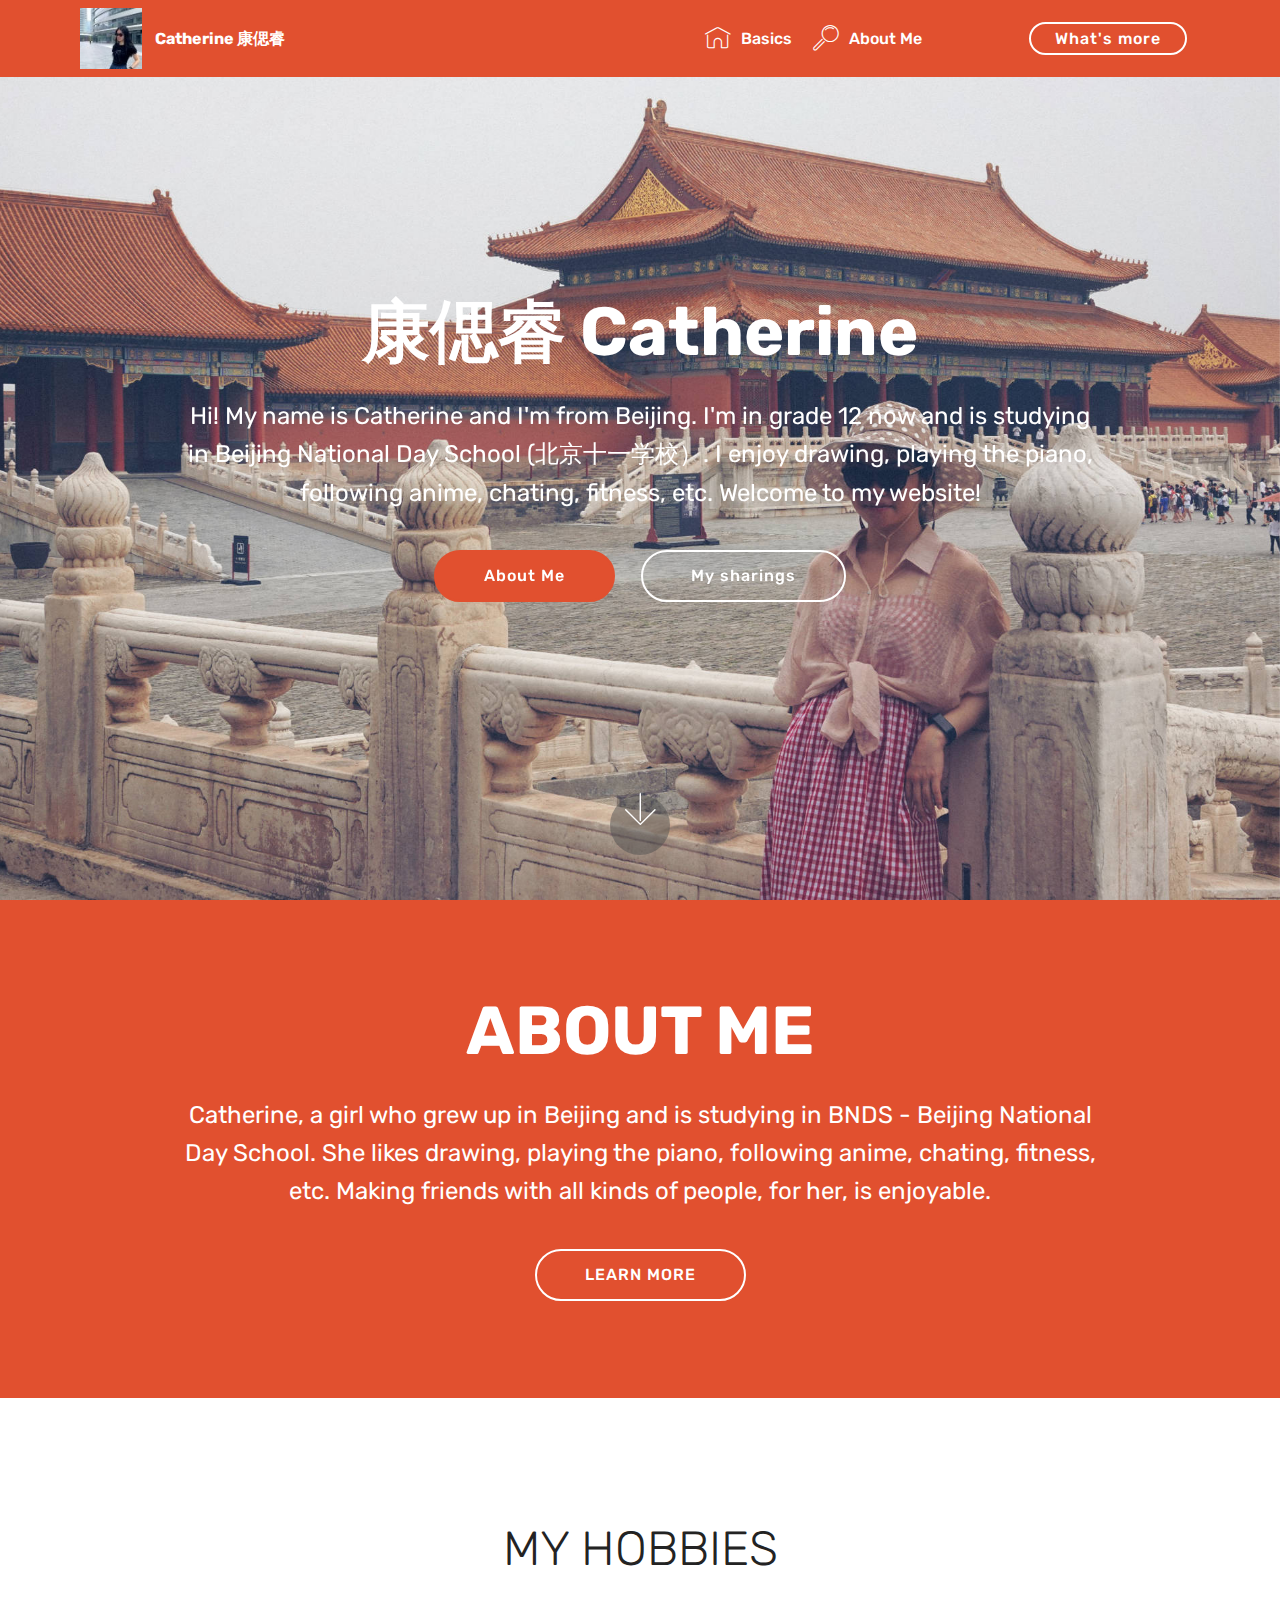
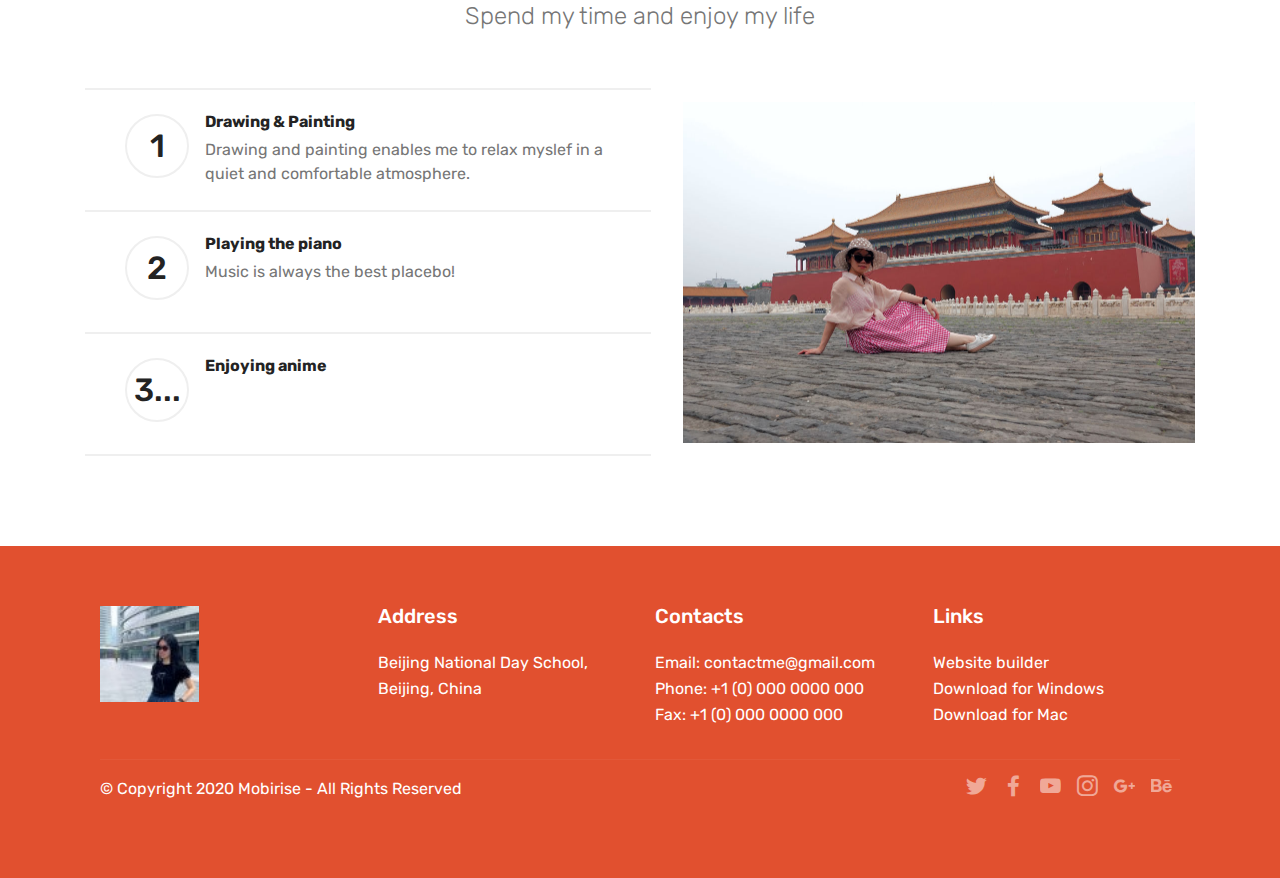
<file: index.html>
<!DOCTYPE html>
<html  >
<head>
  <!-- Site made with Mobirise Website Builder v4.12.4, https://mobirise.com -->
  <meta charset="UTF-8">
  <meta http-equiv="X-UA-Compatible" content="IE=edge">
  <meta name="generator" content="Mobirise v4.12.4, mobirise.com">
  <meta name="viewport" content="width=device-width, initial-scale=1, minimum-scale=1">
  <link rel="shortcut icon" href="assets/images/wechatimg768-122x91.jpeg" type="image/x-icon">
  <meta name="description" content="">
  
  
  <title>Home</title>
  <link rel="stylesheet" href="assets/web/assets/mobirise-icons/mobirise-icons.css">
  <link rel="stylesheet" href="assets/bootstrap/css/bootstrap.min.css">
  <link rel="stylesheet" href="assets/bootstrap/css/bootstrap-grid.min.css">
  <link rel="stylesheet" href="assets/bootstrap/css/bootstrap-reboot.min.css">
  <link rel="stylesheet" href="assets/socicon/css/styles.css">
  <link rel="stylesheet" href="assets/tether/tether.min.css">
  <link rel="stylesheet" href="assets/dropdown/css/style.css">
  <link rel="stylesheet" href="assets/theme/css/style.css">
  <link rel="preload" as="style" href="assets/mobirise/css/mbr-additional.css"><link rel="stylesheet" href="assets/mobirise/css/mbr-additional.css" type="text/css">
  
  
  
</head>
<body>
  <section class="menu cid-qTkzRZLJNu" once="menu" id="menu1-0">

    

    <nav class="navbar navbar-expand beta-menu navbar-dropdown align-items-center navbar-fixed-top navbar-toggleable-sm">
        <button class="navbar-toggler navbar-toggler-right" type="button" data-toggle="collapse" data-target="#navbarSupportedContent" aria-controls="navbarSupportedContent" aria-expanded="false" aria-label="Toggle navigation">
            <div class="hamburger">
                <span></span>
                <span></span>
                <span></span>
                <span></span>
            </div>
        </button>
        <div class="menu-logo">
            <div class="navbar-brand">
                <span class="navbar-logo">
                    <a href="https://mobirise.com">
                         <img src="assets/images/wechatimg768-122x91.jpeg" alt="Mobirise" title="" style="height: 3.8rem;">
                    </a>
                </span>
                <span class="navbar-caption-wrap"><a class="navbar-caption text-white display-4" href="https://mobirise.com">Catherine 康偲睿</a></span>
            </div>
        </div>
        <div class="collapse navbar-collapse" id="navbarSupportedContent">
            <ul class="navbar-nav nav-dropdown" data-app-modern-menu="true"><li class="nav-item">
                    <a class="nav-link link text-white display-4" href="https://mobirise.com">
                        <span class="mbri-home mbr-iconfont mbr-iconfont-btn"></span>
                        Basics</a>
                </li>
                <li class="nav-item">
                    <a class="nav-link link text-white display-4" href="https://mobirise.com">
                        <span class="mbri-search mbr-iconfont mbr-iconfont-btn"></span>
                        About Me &nbsp; &nbsp; &nbsp; &nbsp; &nbsp; &nbsp; &nbsp; &nbsp; &nbsp; &nbsp;&nbsp;</a>
                </li></ul>
            <div class="navbar-buttons mbr-section-btn"><a class="btn btn-sm btn-white-outline display-4" href="https://mobirise.com">What's more</a></div>
        </div>
    </nav>
</section>

<section class="engine"><a href="https://mobirise.info/i">website creation software</a></section><section class="cid-qTkA127IK8 mbr-fullscreen mbr-parallax-background" id="header2-1">

    

    

    <div class="container align-center">
        <div class="row justify-content-md-center">
            <div class="mbr-white col-md-10">
                <h1 class="mbr-section-title mbr-bold pb-3 mbr-fonts-style display-1">康偲睿 Catherine</h1>
                
                <p class="mbr-text pb-3 mbr-fonts-style display-5">Hi! My name is Catherine and I'm from Beijing. I'm in grade 12 now and is studying in Beijing National Day School (北京十一学校）. I enjoy drawing, playing the piano, following anime, chating, fitness, etc. Welcome to my website!</p>
                <div class="mbr-section-btn"><a class="btn btn-md btn-secondary display-4" href="https://mobirise.com">About Me</a>
                    <a class="btn btn-md btn-white-outline display-4" href="https://mobirise.com">My sharings</a></div>
            </div>
        </div>
    </div>
    <div class="mbr-arrow hidden-sm-down" aria-hidden="true">
        <a href="#next">
            <i class="mbri-down mbr-iconfont"></i>
        </a>
    </div>
</section>

<section class="header1 cid-s6QrFiM0HD" id="header16-c">

    

    

    <div class="container">
        <div class="row justify-content-md-center">
            <div class="col-md-10 align-center">
                <h1 class="mbr-section-title mbr-bold pb-3 mbr-fonts-style display-1">
                    ABOUT ME</h1>
                
                <p class="mbr-text pb-3 mbr-fonts-style display-5">Catherine, a girl who grew up in Beijing and is studying in BNDS - Beijing National Day School. She likes&nbsp;drawing, playing the piano, following anime, chating, fitness, etc. Making friends with all kinds of people, for her, is enjoyable.</p>
                <div class="mbr-section-btn"><a class="btn btn-md btn-white-outline display-4" href="https://mobirise.co">LEARN MORE</a></div>
            </div>
        </div>
    </div>

</section>

<section class="counters4 counters cid-s6Qspc20GT" id="counters4-m">

    

    

    <div class="container pt-4 mt-2">
        <h2 class="mbr-section-title pb-3 align-center mbr-fonts-style display-2">MY HOBBIES</h2>
        <h3 class="mbr-section-subtitle pb-5 align-center mbr-fonts-style display-5">
            Spend my time and enjoy my life</h3>
        <div class="media-container-row">
            <div class="media-block m-auto" style="width: 49%;">
                <div class="mbr-figure">
                    <img src="assets/images/767168a8-f040-46d9-b842-1a12c60a6766-1024x683.jpg" alt="" title="">
                </div>
            </div>
            <div class="cards-block">
                <div class="cards-container">
                    <div class="card px-3 align-left col-12">
                        <div class="panel-item p-4 d-flex align-items-start">
                            <div class="card-img pr-3">
                                <h3 class="img-text d-flex align-items-center justify-content-center">
                                    1
                                </h3>
                            </div>
                            <div class="card-text">
                                <h4 class="mbr-content-title mbr-bold mbr-fonts-style display-7">Drawing &amp; Painting</h4>
                                <p class="mbr-content-text mbr-fonts-style display-7">Drawing and painting enables me to relax myslef in a quiet and comfortable atmosphere.</p>
                            </div>
                        </div>
                    </div>
                    <div class="card px-3 align-left col-12">
                        <div class="panel-item p-4 d-flex align-items-start">
                            <div class="card-img pr-3">
                                <h3 class="img-text d-flex align-items-center justify-content-center">
                                    2
                                </h3>
                            </div>
                            <div class="card-text">
                                <h4 class="mbr-content-title mbr-bold mbr-fonts-style display-7">Playing the piano</h4>
                                <p class="mbr-content-text mbr-fonts-style display-7">
                                    Music is always the best placebo!</p>
                            </div>
                        </div>
                    </div>
                    <div class="card px-3 align-left col-12">
                        <div class="panel-item p-4 d-flex align-items-start">
                            <div class="card-img pr-3">
                                <h3 class="img-text d-flex align-items-center justify-content-center">
                                    3...</h3>
                            </div>
                            <div class="card-text">
                                <h4 class="mbr-content-title mbr-bold mbr-fonts-style display-7">Enjoying anime</h4>
                                <p class="mbr-content-text mbr-fonts-style display-7"></p>
                            </div>
                        </div>
                    </div>
                    
                </div>
            </div>
        </div>
    </div>
</section>

<section class="cid-qTkAaeaxX5" id="footer1-2">

    

    

    <div class="container">
        <div class="media-container-row content text-white">
            <div class="col-12 col-md-3">
                <div class="media-wrap">
                    <a href="https://mobirise.com/">
                        <img src="assets/images/wechatimg768-122x91.jpeg" alt="Mobirise" title="">
                    </a>
                </div>
            </div>
            <div class="col-12 col-md-3 mbr-fonts-style display-7">
                <h5 class="pb-3">
                    Address
                </h5>
                <p class="mbr-text">Beijing National Day School, Beijing, China</p>
            </div>
            <div class="col-12 col-md-3 mbr-fonts-style display-7">
                <h5 class="pb-3">
                    Contacts
                </h5>
                <p class="mbr-text">
                    Email: contactme@gmail.com
                    <br>Phone: +1 (0) 000 0000 000<br>Fax: +1 (0) 000 0000 000</p>
            </div>
            <div class="col-12 col-md-3 mbr-fonts-style display-7">
                <h5 class="pb-3">
                    Links
                </h5>
                <p class="mbr-text">
                    <a class="text-white" href="https://mobirise.com/">Website builder</a>
                    <br><a class="text-white" href="https://mobirise.com/mobirise-free-win.zip">Download for Windows</a>
                    <br><a class="text-white" href="https://mobirise.com/mobirise-free-mac.zip">Download for Mac</a>
                </p>
            </div>
        </div>
        <div class="footer-lower">
            <div class="media-container-row">
                <div class="col-sm-12">
                    <hr>
                </div>
            </div>
            <div class="media-container-row mbr-white">
                <div class="col-sm-6 copyright">
                    <p class="mbr-text mbr-fonts-style display-7">
                        © Copyright 2020 Mobirise - All Rights Reserved
                    </p>
                </div>
                <div class="col-md-6">
                    <div class="social-list align-right">
                        <div class="soc-item">
                            <a href="https://twitter.com/mobirise" target="_blank">
                                <span class="socicon-twitter socicon mbr-iconfont mbr-iconfont-social"></span>
                            </a>
                        </div>
                        <div class="soc-item">
                            <a href="https://www.facebook.com/pages/Mobirise/1616226671953247" target="_blank">
                                <span class="socicon-facebook socicon mbr-iconfont mbr-iconfont-social"></span>
                            </a>
                        </div>
                        <div class="soc-item">
                            <a href="https://www.youtube.com/c/mobirise" target="_blank">
                                <span class="socicon-youtube socicon mbr-iconfont mbr-iconfont-social"></span>
                            </a>
                        </div>
                        <div class="soc-item">
                            <a href="https://instagram.com/mobirise" target="_blank">
                                <span class="socicon-instagram socicon mbr-iconfont mbr-iconfont-social"></span>
                            </a>
                        </div>
                        <div class="soc-item">
                            <a href="https://plus.google.com/u/0/+Mobirise" target="_blank">
                                <span class="socicon-googleplus socicon mbr-iconfont mbr-iconfont-social"></span>
                            </a>
                        </div>
                        <div class="soc-item">
                            <a href="https://www.behance.net/Mobirise" target="_blank">
                                <span class="socicon-behance socicon mbr-iconfont mbr-iconfont-social"></span>
                            </a>
                        </div>
                    </div>
                </div>
            </div>
        </div>
    </div>
</section>


  <script src="assets/web/assets/jquery/jquery.min.js"></script>
  <script src="assets/popper/popper.min.js"></script>
  <script src="assets/bootstrap/js/bootstrap.min.js"></script>
  <script src="assets/smoothscroll/smooth-scroll.js"></script>
  <script src="assets/tether/tether.min.js"></script>
  <script src="assets/touchswipe/jquery.touch-swipe.min.js"></script>
  <script src="assets/parallax/jarallax.min.js"></script>
  <script src="assets/viewportchecker/jquery.viewportchecker.js"></script>
  <script src="assets/dropdown/js/nav-dropdown.js"></script>
  <script src="assets/dropdown/js/navbar-dropdown.js"></script>
  <script src="assets/theme/js/script.js"></script>
  
  
</body>
</html>
</file>
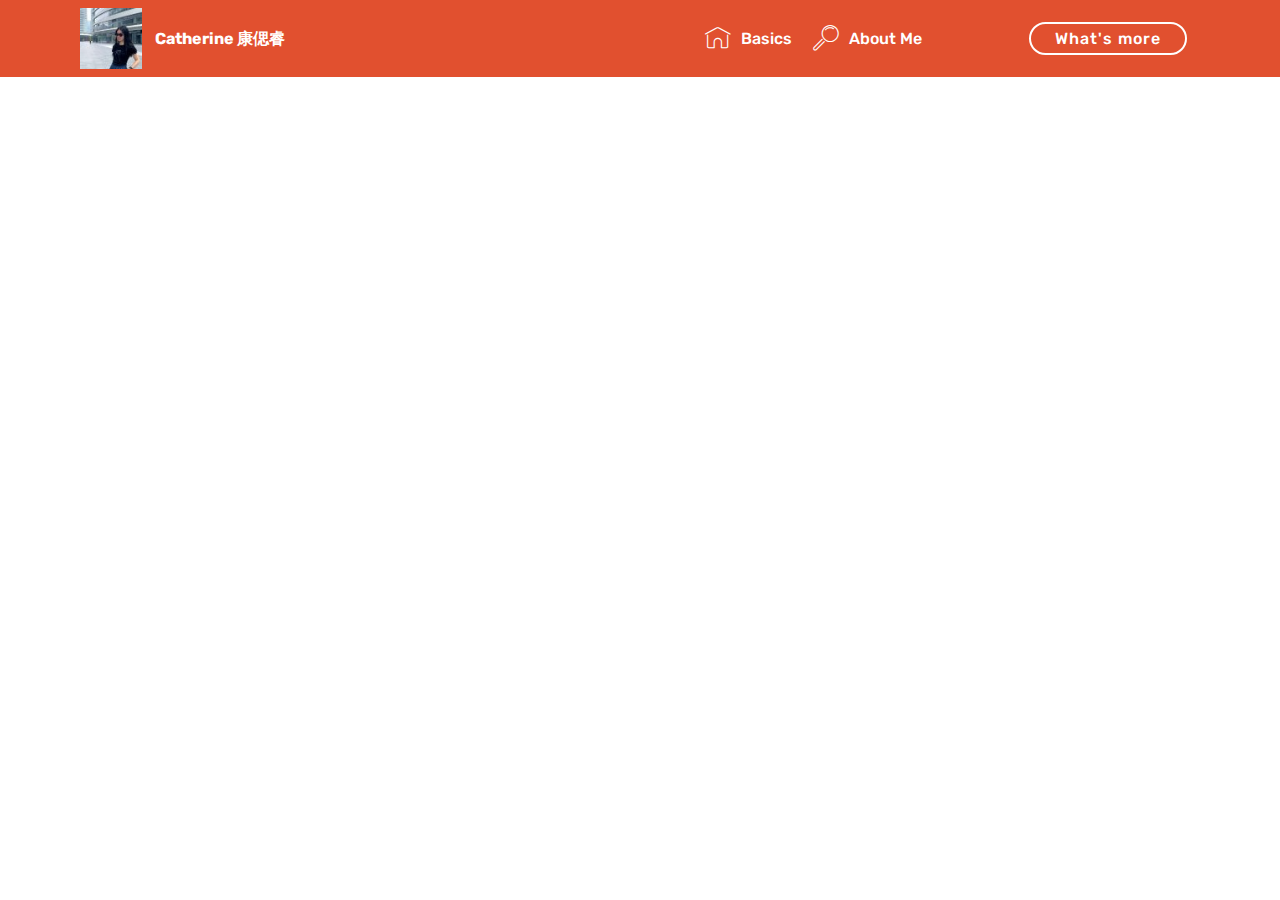
<file: page1.html>
<!DOCTYPE html>
<html  >
<head>
  <!-- Site made with Mobirise Website Builder v4.12.4, https://mobirise.com -->
  <meta charset="UTF-8">
  <meta http-equiv="X-UA-Compatible" content="IE=edge">
  <meta name="generator" content="Mobirise v4.12.4, mobirise.com">
  <meta name="viewport" content="width=device-width, initial-scale=1, minimum-scale=1">
  <link rel="shortcut icon" href="assets/images/wechatimg768-122x91.jpeg" type="image/x-icon">
  <meta name="description" content="Web Generator Description">
  
  
  <title>Page 1</title>
  <link rel="stylesheet" href="assets/web/assets/mobirise-icons/mobirise-icons.css">
  <link rel="stylesheet" href="assets/bootstrap/css/bootstrap.min.css">
  <link rel="stylesheet" href="assets/bootstrap/css/bootstrap-grid.min.css">
  <link rel="stylesheet" href="assets/bootstrap/css/bootstrap-reboot.min.css">
  <link rel="stylesheet" href="assets/tether/tether.min.css">
  <link rel="stylesheet" href="assets/dropdown/css/style.css">
  <link rel="stylesheet" href="assets/theme/css/style.css">
  <link rel="preload" as="style" href="assets/mobirise/css/mbr-additional.css"><link rel="stylesheet" href="assets/mobirise/css/mbr-additional.css" type="text/css">
  
  
  
</head>
<body>
  <section class="menu cid-qTkzRZLJNu" once="menu" id="menu1-t">

    

    <nav class="navbar navbar-expand beta-menu navbar-dropdown align-items-center navbar-fixed-top navbar-toggleable-sm">
        <button class="navbar-toggler navbar-toggler-right" type="button" data-toggle="collapse" data-target="#navbarSupportedContent" aria-controls="navbarSupportedContent" aria-expanded="false" aria-label="Toggle navigation">
            <div class="hamburger">
                <span></span>
                <span></span>
                <span></span>
                <span></span>
            </div>
        </button>
        <div class="menu-logo">
            <div class="navbar-brand">
                <span class="navbar-logo">
                    <a href="https://mobirise.com">
                         <img src="assets/images/wechatimg768-122x91.jpeg" alt="Mobirise" title="" style="height: 3.8rem;">
                    </a>
                </span>
                <span class="navbar-caption-wrap"><a class="navbar-caption text-white display-4" href="https://mobirise.com">Catherine 康偲睿</a></span>
            </div>
        </div>
        <div class="collapse navbar-collapse" id="navbarSupportedContent">
            <ul class="navbar-nav nav-dropdown" data-app-modern-menu="true"><li class="nav-item">
                    <a class="nav-link link text-white display-4" href="https://mobirise.com">
                        <span class="mbri-home mbr-iconfont mbr-iconfont-btn"></span>
                        Basics</a>
                </li>
                <li class="nav-item">
                    <a class="nav-link link text-white display-4" href="https://mobirise.com">
                        <span class="mbri-search mbr-iconfont mbr-iconfont-btn"></span>
                        About Me &nbsp; &nbsp; &nbsp; &nbsp; &nbsp; &nbsp; &nbsp; &nbsp; &nbsp; &nbsp;&nbsp;</a>
                </li></ul>
            <div class="navbar-buttons mbr-section-btn"><a class="btn btn-sm btn-white-outline display-4" href="https://mobirise.com">What's more</a></div>
        </div>
    </nav>
</section>


  <section class="engine"><a href="https://mobirise.info/t">amp templates</a></section><script src="assets/web/assets/jquery/jquery.min.js"></script>
  <script src="assets/popper/popper.min.js"></script>
  <script src="assets/bootstrap/js/bootstrap.min.js"></script>
  <script src="assets/tether/tether.min.js"></script>
  <script src="assets/smoothscroll/smooth-scroll.js"></script>
  <script src="assets/dropdown/js/nav-dropdown.js"></script>
  <script src="assets/dropdown/js/navbar-dropdown.js"></script>
  <script src="assets/touchswipe/jquery.touch-swipe.min.js"></script>
  <script src="assets/theme/js/script.js"></script>
  
  
</body>
</html>
</file>
<file: assets/web/assets/mobirise-icons/mobirise-icons.css>
@font-face {
  font-family: 'MobiriseIcons';
  src:  url('mobirise-icons.eot?spat4u');
  src:  url('mobirise-icons.eot?spat4u#iefix') format('embedded-opentype'),
    url('mobirise-icons.ttf?spat4u') format('truetype'),
    url('mobirise-icons.woff?spat4u') format('woff'),
    url('mobirise-icons.svg?spat4u#MobiriseIcons') format('svg');
  font-weight: normal;
  font-style: normal;
  font-display: swap;
}

[class^="mbri-"], [class*=" mbri-"] {
  /* use !important to prevent issues with browser extensions that change fonts */
  font-family: MobiriseIcons !important;
  speak: none;
  font-style: normal;
  font-weight: normal;
  font-variant: normal;
  text-transform: none;
  line-height: 1;

  /* Better Font Rendering =========== */
  -webkit-font-smoothing: antialiased;
  -moz-osx-font-smoothing: grayscale;
}

.mbri-add-submenu:before {
  content: "\e900";
}
.mbri-alert:before {
  content: "\e901";
}
.mbri-align-center:before {
  content: "\e902";
}
.mbri-align-justify:before {
  content: "\e903";
}
.mbri-align-left:before {
  content: "\e904";
}
.mbri-align-right:before {
  content: "\e905";
}
.mbri-android:before {
  content: "\e906";
}
.mbri-apple:before {
  content: "\e907";
}
.mbri-arrow-down:before {
  content: "\e908";
}
.mbri-arrow-next:before {
  content: "\e909";
}
.mbri-arrow-prev:before {
  content: "\e90a";
}
.mbri-arrow-up:before {
  content: "\e90b";
}
.mbri-bold:before {
  content: "\e90c";
}
.mbri-bookmark:before {
  content: "\e90d";
}
.mbri-bootstrap:before {
  content: "\e90e";
}
.mbri-briefcase:before {
  content: "\e90f";
}
.mbri-browse:before {
  content: "\e910";
}
.mbri-bulleted-list:before {
  content: "\e911";
}
.mbri-calendar:before {
  content: "\e912";
}
.mbri-camera:before {
  content: "\e913";
}
.mbri-cart-add:before {
  content: "\e914";
}
.mbri-cart-full:before {
  content: "\e915";
}
.mbri-cash:before {
  content: "\e916";
}
.mbri-change-style:before {
  content: "\e917";
}
.mbri-chat:before {
  content: "\e918";
}
.mbri-clock:before {
  content: "\e919";
}
.mbri-close:before {
  content: "\e91a";
}
.mbri-cloud:before {
  content: "\e91b";
}
.mbri-code:before {
  content: "\e91c";
}
.mbri-contact-form:before {
  content: "\e91d";
}
.mbri-credit-card:before {
  content: "\e91e";
}
.mbri-cursor-click:before {
  content: "\e91f";
}
.mbri-cust-feedback:before {
  content: "\e920";
}
.mbri-database:before {
  content: "\e921";
}
.mbri-delivery:before {
  content: "\e922";
}
.mbri-desktop:before {
  content: "\e923";
}
.mbri-devices:before {
  content: "\e924";
}
.mbri-down:before {
  content: "\e925";
}
.mbri-download:before {
  content: "\e989";
}
.mbri-drag-n-drop:before {
  content: "\e927";
}
.mbri-drag-n-drop2:before {
  content: "\e928";
}
.mbri-edit:before {
  content: "\e929";
}
.mbri-edit2:before {
  content: "\e92a";
}
.mbri-error:before {
  content: "\e92b";
}
.mbri-extension:before {
  content: "\e92c";
}
.mbri-features:before {
  content: "\e92d";
}
.mbri-file:before {
  content: "\e92e";
}
.mbri-flag:before {
  content: "\e92f";
}
.mbri-folder:before {
  content: "\e930";
}
.mbri-gift:before {
  content: "\e931";
}
.mbri-github:before {
  content: "\e932";
}
.mbri-globe:before {
  content: "\e933";
}
.mbri-globe-2:before {
  content: "\e934";
}
.mbri-growing-chart:before {
  content: "\e935";
}
.mbri-hearth:before {
  content: "\e936";
}
.mbri-help:before {
  content: "\e937";
}
.mbri-home:before {
  content: "\e938";
}
.mbri-hot-cup:before {
  content: "\e939";
}
.mbri-idea:before {
  content: "\e93a";
}
.mbri-image-gallery:before {
  content: "\e93b";
}
.mbri-image-slider:before {
  content: "\e93c";
}
.mbri-info:before {
  content: "\e93d";
}
.mbri-italic:before {
  content: "\e93e";
}
.mbri-key:before {
  content: "\e93f";
}
.mbri-laptop:before {
  content: "\e940";
}
.mbri-layers:before {
  content: "\e941";
}
.mbri-left-right:before {
  content: "\e942";
}
.mbri-left:before {
  content: "\e943";
}
.mbri-letter:before {
  content: "\e944";
}
.mbri-like:before {
  content: "\e945";
}
.mbri-link:before {
  content: "\e946";
}
.mbri-lock:before {
  content: "\e947";
}
.mbri-login:before {
  content: "\e948";
}
.mbri-logout:before {
  content: "\e949";
}
.mbri-magic-stick:before {
  content: "\e94a";
}
.mbri-map-pin:before {
  content: "\e94b";
}
.mbri-menu:before {
  content: "\e94c";
}
.mbri-mobile:before {
  content: "\e94d";
}
.mbri-mobile2:before {
  content: "\e94e";
}
.mbri-mobirise:before {
  content: "\e94f";
}
.mbri-more-horizontal:before {
  content: "\e950";
}
.mbri-more-vertical:before {
  content: "\e951";
}
.mbri-music:before {
  content: "\e952";
}
.mbri-new-file:before {
  content: "\e953";
}
.mbri-numbered-list:before {
  content: "\e954";
}
.mbri-opened-folder:before {
  content: "\e955";
}
.mbri-pages:before {
  content: "\e956";
}
.mbri-paper-plane:before {
  content: "\e957";
}
.mbri-paperclip:before {
  content: "\e958";
}
.mbri-photo:before {
  content: "\e959";
}
.mbri-photos:before {
  content: "\e95a";
}
.mbri-pin:before {
  content: "\e95b";
}
.mbri-play:before {
  content: "\e95c";
}
.mbri-plus:before {
  content: "\e95d";
}
.mbri-preview:before {
  content: "\e95e";
}
.mbri-print:before {
  content: "\e95f";
}
.mbri-protect:before {
  content: "\e960";
}
.mbri-question:before {
  content: "\e961";
}
.mbri-quote-left:before {
  content: "\e962";
}
.mbri-quote-right:before {
  content: "\e963";
}
.mbri-refresh:before {
  content: "\e964";
}
.mbri-responsive:before {
  content: "\e965";
}
.mbri-right:before {
  content: "\e966";
}
.mbri-rocket:before {
  content: "\e967";
}
.mbri-sad-face:before {
  content: "\e968";
}
.mbri-sale:before {
  content: "\e969";
}
.mbri-save:before {
  content: "\e96a";
}
.mbri-search:before {
  content: "\e96b";
}
.mbri-setting:before {
  content: "\e96c";
}
.mbri-setting2:before {
  content: "\e96d";
}
.mbri-setting3:before {
  content: "\e96e";
}
.mbri-share:before {
  content: "\e96f";
}
.mbri-shopping-bag:before {
  content: "\e970";
}
.mbri-shopping-basket:before {
  content: "\e971";
}
.mbri-shopping-cart:before {
  content: "\e972";
}
.mbri-sites:before {
  content: "\e973";
}
.mbri-smile-face:before {
  content: "\e974";
}
.mbri-speed:before {
  content: "\e975";
}
.mbri-star:before {
  content: "\e976";
}
.mbri-success:before {
  content: "\e977";
}
.mbri-sun:before {
  content: "\e978";
}
.mbri-sun2:before {
  content: "\e979";
}
.mbri-tablet:before {
  content: "\e97a";
}
.mbri-tablet-vertical:before {
  content: "\e97b";
}
.mbri-target:before {
  content: "\e97c";
}
.mbri-timer:before {
  content: "\e97d";
}
.mbri-to-ftp:before {
  content: "\e97e";
}
.mbri-to-local-drive:before {
  content: "\e97f";
}
.mbri-touch-swipe:before {
  content: "\e980";
}
.mbri-touch:before {
  content: "\e981";
}
.mbri-trash:before {
  content: "\e982";
}
.mbri-underline:before {
  content: "\e983";
}
.mbri-unlink:before {
  content: "\e984";
}
.mbri-unlock:before {
  content: "\e985";
}
.mbri-up-down:before {
  content: "\e986";
}
.mbri-up:before {
  content: "\e987";
}
.mbri-update:before {
  content: "\e988";
}
.mbri-upload:before {
 content: "\e926"; 
}
.mbri-user:before {
  content: "\e98a";
}
.mbri-user2:before {
  content: "\e98b";
}
.mbri-users:before {
  content: "\e98c";
}
.mbri-video:before {
  content: "\e98d";
}
.mbri-video-play:before {
  content: "\e98e";
}
.mbri-watch:before {
  content: "\e98f";
}
.mbri-website-theme:before {
  content: "\e990";
}
.mbri-wifi:before {
  content: "\e991";
}
.mbri-windows:before {
  content: "\e992";
}
.mbri-zoom-out:before {
  content: "\e993";
}
.mbri-redo:before {
  content: "\e994";
}
.mbri-undo:before {
  content: "\e995";
}
</file>
<file: assets/socicon/css/styles.css>
@charset "UTF-8";

@font-face {
  font-family: 'Socicon';
  src:  url('../fonts/socicon.eot');
  src:  url('../fonts/socicon.eot?#iefix') format('embedded-opentype'),
    url('../fonts/socicon.woff2') format('woff2'),
    url('../fonts/socicon.ttf') format('truetype'),
    url('../fonts/socicon.woff') format('woff'),
    url('../fonts/socicon.svg#socicon') format('svg');
  font-weight: normal;
  font-style: normal;
}

[data-icon]:before {
  font-family: "socicon" !important;
  content: attr(data-icon);
  font-style: normal !important;
  font-weight: normal !important;
  font-variant: normal !important;
  text-transform: none !important;
  speak: none;
  line-height: 1;
  -webkit-font-smoothing: antialiased;
  -moz-osx-font-smoothing: grayscale;
}

[class^="socicon-"], [class*=" socicon-"] {
  /* use !important to prevent issues with browser extensions that change fonts */
  font-family: 'Socicon' !important;
  speak: none;
  font-style: normal;
  font-weight: normal;
  font-variant: normal;
  text-transform: none;
  line-height: 1;

  /* Better Font Rendering =========== */
  -webkit-font-smoothing: antialiased;
  -moz-osx-font-smoothing: grayscale;
}

.socicon-eitaa:before {
  content: "\e97c";
}
.socicon-soroush:before {
  content: "\e97d";
}
.socicon-bale:before {
  content: "\e97e";
}
.socicon-zazzle:before {
  content: "\e97b";
}
.socicon-society6:before {
  content: "\e97a";
}
.socicon-redbubble:before {
  content: "\e979";
}
.socicon-avvo:before {
  content: "\e978";
}
.socicon-stitcher:before {
  content: "\e977";
}
.socicon-googlehangouts:before {
  content: "\e974";
}
.socicon-dlive:before {
  content: "\e975";
}
.socicon-vsco:before {
  content: "\e976";
}
.socicon-flipboard:before {
  content: "\e973";
}
.socicon-ubuntu:before {
  content: "\e958";
}
.socicon-artstation:before {
  content: "\e959";
}
.socicon-invision:before {
  content: "\e95a";
}
.socicon-torial:before {
  content: "\e95b";
}
.socicon-collectorz:before {
  content: "\e95c";
}
.socicon-seenthis:before {
  content: "\e95d";
}
.socicon-googleplaymusic:before {
  content: "\e95e";
}
.socicon-debian:before {
  content: "\e95f";
}
.socicon-filmfreeway:before {
  content: "\e960";
}
.socicon-gnome:before {
  content: "\e961";
}
.socicon-itchio:before {
  content: "\e962";
}
.socicon-jamendo:before {
  content: "\e963";
}
.socicon-mix:before {
  content: "\e964";
}
.socicon-sharepoint:before {
  content: "\e965";
}
.socicon-tinder:before {
  content: "\e966";
}
.socicon-windguru:before {
  content: "\e967";
}
.socicon-cdbaby:before {
  content: "\e968";
}
.socicon-elementaryos:before {
  content: "\e969";
}
.socicon-stage32:before {
  content: "\e96a";
}
.socicon-tiktok:before {
  content: "\e96b";
}
.socicon-gitter:before {
  content: "\e96c";
}
.socicon-letterboxd:before {
  content: "\e96d";
}
.socicon-threema:before {
  content: "\e96e";
}
.socicon-splice:before {
  content: "\e96f";
}
.socicon-metapop:before {
  content: "\e970";
}
.socicon-naver:before {
  content: "\e971";
}
.socicon-remote:before {
  content: "\e972";
}
.socicon-internet:before {
  content: "\e957";
}
.socicon-moddb:before {
  content: "\e94b";
}
.socicon-indiedb:before {
  content: "\e94c";
}
.socicon-traxsource:before {
  content: "\e94d";
}
.socicon-gamefor:before {
  content: "\e94e";
}
.socicon-pixiv:before {
  content: "\e94f";
}
.socicon-myanimelist:before {
  content: "\e950";
}
.socicon-blackberry:before {
  content: "\e951";
}
.socicon-wickr:before {
  content: "\e952";
}
.socicon-spip:before {
  content: "\e953";
}
.socicon-napster:before {
  content: "\e954";
}
.socicon-beatport:before {
  content: "\e955";
}
.socicon-hackerone:before {
  content: "\e956";
}
.socicon-hackernews:before {
  content: "\e946";
}
.socicon-smashwords:before {
  content: "\e947";
}
.socicon-kobo:before {
  content: "\e948";
}
.socicon-bookbub:before {
  content: "\e949";
}
.socicon-mailru:before {
  content: "\e94a";
}
.socicon-gitlab:before {
  content: "\e945";
}
.socicon-instructables:before {
  content: "\e944";
}
.socicon-portfolio:before {
  content: "\e943";
}
.socicon-codered:before {
  content: "\e940";
}
.socicon-origin:before {
  content: "\e941";
}
.socicon-nextdoor:before {
  content: "\e942";
}
.socicon-udemy:before {
  content: "\e93f";
}
.socicon-livemaster:before {
  content: "\e93e";
}
.socicon-crunchbase:before {
  content: "\e93b";
}
.socicon-homefy:before {
  content: "\e93c";
}
.socicon-calendly:before {
  content: "\e93d";
}
.socicon-realtor:before {
  content: "\e90f";
}
.socicon-tidal:before {
  content: "\e910";
}
.socicon-qobuz:before {
  content: "\e911";
}
.socicon-natgeo:before {
  content: "\e912";
}
.socicon-mastodon:before {
  content: "\e913";
}
.socicon-unsplash:before {
  content: "\e914";
}
.socicon-homeadvisor:before {
  content: "\e915";
}
.socicon-angieslist:before {
  content: "\e916";
}
.socicon-codepen:before {
  content: "\e917";
}
.socicon-slack:before {
  content: "\e918";
}
.socicon-openaigym:before {
  content: "\e919";
}
.socicon-logmein:before {
  content: "\e91a";
}
.socicon-fiverr:before {
  content: "\e91b";
}
.socicon-gotomeeting:before {
  content: "\e91c";
}
.socicon-aliexpress:before {
  content: "\e91d";
}
.socicon-guru:before {
  content: "\e91e";
}
.socicon-appstore:before {
  content: "\e91f";
}
.socicon-homes:before {
  content: "\e920";
}
.socicon-zoom:before {
  content: "\e921";
}
.socicon-alibaba:before {
  content: "\e922";
}
.socicon-craigslist:before {
  content: "\e923";
}
.socicon-wix:before {
  content: "\e924";
}
.socicon-redfin:before {
  content: "\e925";
}
.socicon-googlecalendar:before {
  content: "\e926";
}
.socicon-shopify:before {
  content: "\e927";
}
.socicon-freelancer:before {
  content: "\e928";
}
.socicon-seedrs:before {
  content: "\e929";
}
.socicon-bing:before {
  content: "\e92a";
}
.socicon-doodle:before {
  content: "\e92b";
}
.socicon-bonanza:before {
  content: "\e92c";
}
.socicon-squarespace:before {
  content: "\e92d";
}
.socicon-toptal:before {
  content: "\e92e";
}
.socicon-gust:before {
  content: "\e92f";
}
.socicon-ask:before {
  content: "\e930";
}
.socicon-trulia:before {
  content: "\e931";
}
.socicon-loomly:before {
  content: "\e932";
}
.socicon-ghost:before {
  content: "\e933";
}
.socicon-upwork:before {
  content: "\e934";
}
.socicon-fundable:before {
  content: "\e935";
}
.socicon-booking:before {
  content: "\e936";
}
.socicon-googlemaps:before {
  content: "\e937";
}
.socicon-zillow:before {
  content: "\e938";
}
.socicon-niconico:before {
  content: "\e939";
}
.socicon-toneden:before {
  content: "\e93a";
}
.socicon-augment:before {
  content: "\e908";
}
.socicon-bitbucket:before {
  content: "\e909";
}
.socicon-fyuse:before {
  content: "\e90a";
}
.socicon-yt-gaming:before {
  content: "\e90b";
}
.socicon-sketchfab:before {
  content: "\e90c";
}
.socicon-mobcrush:before {
  content: "\e90d";
}
.socicon-microsoft:before {
  content: "\e90e";
}
.socicon-pandora:before {
  content: "\e907";
}
.socicon-messenger:before {
  content: "\e906";
}
.socicon-gamewisp:before {
  content: "\e905";
}
.socicon-bloglovin:before {
  content: "\e904";
}
.socicon-tunein:before {
  content: "\e903";
}
.socicon-gamejolt:before {
  content: "\e901";
}
.socicon-trello:before {
  content: "\e902";
}
.socicon-spreadshirt:before {
  content: "\e900";
}
.socicon-500px:before {
  content: "\e000";
}
.socicon-8tracks:before {
  content: "\e001";
}
.socicon-airbnb:before {
  content: "\e002";
}
.socicon-alliance:before {
  content: "\e003";
}
.socicon-amazon:before {
  content: "\e004";
}
.socicon-amplement:before {
  content: "\e005";
}
.socicon-android:before {
  content: "\e006";
}
.socicon-angellist:before {
  content: "\e007";
}
.socicon-apple:before {
  content: "\e008";
}
.socicon-appnet:before {
  content: "\e009";
}
.socicon-baidu:before {
  content: "\e00a";
}
.socicon-bandcamp:before {
  content: "\e00b";
}
.socicon-battlenet:before {
  content: "\e00c";
}
.socicon-mixer:before {
  content: "\e00d";
}
.socicon-bebee:before {
  content: "\e00e";
}
.socicon-bebo:before {
  content: "\e00f";
}
.socicon-behance:before {
  content: "\e010";
}
.socicon-blizzard:before {
  content: "\e011";
}
.socicon-blogger:before {
  content: "\e012";
}
.socicon-buffer:before {
  content: "\e013";
}
.socicon-chrome:before {
  content: "\e014";
}
.socicon-coderwall:before {
  content: "\e015";
}
.socicon-curse:before {
  content: "\e016";
}
.socicon-dailymotion:before {
  content: "\e017";
}
.socicon-deezer:before {
  content: "\e018";
}
.socicon-delicious:before {
  content: "\e019";
}
.socicon-deviantart:before {
  content: "\e01a";
}
.socicon-diablo:before {
  content: "\e01b";
}
.socicon-digg:before {
  content: "\e01c";
}
.socicon-discord:before {
  content: "\e01d";
}
.socicon-disqus:before {
  content: "\e01e";
}
.socicon-douban:before {
  content: "\e01f";
}
.socicon-draugiem:before {
  content: "\e020";
}
.socicon-dribbble:before {
  content: "\e021";
}
.socicon-drupal:before {
  content: "\e022";
}
.socicon-ebay:before {
  content: "\e023";
}
.socicon-ello:before {
  content: "\e024";
}
.socicon-endomodo:before {
  content: "\e025";
}
.socicon-envato:before {
  content: "\e026";
}
.socicon-etsy:before {
  content: "\e027";
}
.socicon-facebook:before {
  content: "\e028";
}
.socicon-feedburner:before {
  content: "\e029";
}
.socicon-filmweb:before {
  content: "\e02a";
}
.socicon-firefox:before {
  content: "\e02b";
}
.socicon-flattr:before {
  content: "\e02c";
}
.socicon-flickr:before {
  content: "\e02d";
}
.socicon-formulr:before {
  content: "\e02e";
}
.socicon-forrst:before {
  content: "\e02f";
}
.socicon-foursquare:before {
  content: "\e030";
}
.socicon-friendfeed:before {
  content: "\e031";
}
.socicon-github:before {
  content: "\e032";
}
.socicon-goodreads:before {
  content: "\e033";
}
.socicon-google:before {
  content: "\e034";
}
.socicon-googlescholar:before {
  content: "\e035";
}
.socicon-googlegroups:before {
  content: "\e036";
}
.socicon-googlephotos:before {
  content: "\e037";
}
.socicon-googleplus:before {
  content: "\e038";
}
.socicon-grooveshark:before {
  content: "\e039";
}
.socicon-hackerrank:before {
  content: "\e03a";
}
.socicon-hearthstone:before {
  content: "\e03b";
}
.socicon-hellocoton:before {
  content: "\e03c";
}
.socicon-heroes:before {
  content: "\e03d";
}
.socicon-smashcast:before {
  content: "\e03e";
}
.socicon-horde:before {
  content: "\e03f";
}
.socicon-houzz:before {
  content: "\e040";
}
.socicon-icq:before {
  content: "\e041";
}
.socicon-identica:before {
  content: "\e042";
}
.socicon-imdb:before {
  content: "\e043";
}
.socicon-instagram:before {
  content: "\e044";
}
.socicon-issuu:before {
  content: "\e045";
}
.socicon-istock:before {
  content: "\e046";
}
.socicon-itunes:before {
  content: "\e047";
}
.socicon-keybase:before {
  content: "\e048";
}
.socicon-lanyrd:before {
  content: "\e049";
}
.socicon-lastfm:before {
  content: "\e04a";
}
.socicon-line:before {
  content: "\e04b";
}
.socicon-linkedin:before {
  content: "\e04c";
}
.socicon-livejournal:before {
  content: "\e04d";
}
.socicon-lyft:before {
  content: "\e04e";
}
.socicon-macos:before {
  content: "\e04f";
}
.socicon-mail:before {
  content: "\e050";
}
.socicon-medium:before {
  content: "\e051";
}
.socicon-meetup:before {
  content: "\e052";
}
.socicon-mixcloud:before {
  content: "\e053";
}
.socicon-modelmayhem:before {
  content: "\e054";
}
.socicon-mumble:before {
  content: "\e055";
}
.socicon-myspace:before {
  content: "\e056";
}
.socicon-newsvine:before {
  content: "\e057";
}
.socicon-nintendo:before {
  content: "\e058";
}
.socicon-npm:before {
  content: "\e059";
}
.socicon-odnoklassniki:before {
  content: "\e05a";
}
.socicon-openid:before {
  content: "\e05b";
}
.socicon-opera:before {
  content: "\e05c";
}
.socicon-outlook:before {
  content: "\e05d";
}
.socicon-overwatch:before {
  content: "\e05e";
}
.socicon-patreon:before {
  content: "\e05f";
}
.socicon-paypal:before {
  content: "\e060";
}
.socicon-periscope:before {
  content: "\e061";
}
.socicon-persona:before {
  content: "\e062";
}
.socicon-pinterest:before {
  content: "\e063";
}
.socicon-play:before {
  content: "\e064";
}
.socicon-player:before {
  content: "\e065";
}
.socicon-playstation:before {
  content: "\e066";
}
.socicon-pocket:before {
  content: "\e067";
}
.socicon-qq:before {
  content: "\e068";
}
.socicon-quora:before {
  content: "\e069";
}
.socicon-raidcall:before {
  content: "\e06a";
}
.socicon-ravelry:before {
  content: "\e06b";
}
.socicon-reddit:before {
  content: "\e06c";
}
.socicon-renren:before {
  content: "\e06d";
}
.socicon-researchgate:before {
  content: "\e06e";
}
.socicon-residentadvisor:before {
  content: "\e06f";
}
.socicon-reverbnation:before {
  content: "\e070";
}
.socicon-rss:before {
  content: "\e071";
}
.socicon-sharethis:before {
  content: "\e072";
}
.socicon-skype:before {
  content: "\e073";
}
.socicon-slideshare:before {
  content: "\e074";
}
.socicon-smugmug:before {
  content: "\e075";
}
.socicon-snapchat:before {
  content: "\e076";
}
.socicon-songkick:before {
  content: "\e077";
}
.socicon-soundcloud:before {
  content: "\e078";
}
.socicon-spotify:before {
  content: "\e079";
}
.socicon-stackexchange:before {
  content: "\e07a";
}
.socicon-stackoverflow:before {
  content: "\e07b";
}
.socicon-starcraft:before {
  content: "\e07c";
}
.socicon-stayfriends:before {
  content: "\e07d";
}
.socicon-steam:before {
  content: "\e07e";
}
.socicon-storehouse:before {
  content: "\e07f";
}
.socicon-strava:before {
  content: "\e080";
}
.socicon-streamjar:before {
  content: "\e081";
}
.socicon-stumbleupon:before {
  content: "\e082";
}
.socicon-swarm:before {
  content: "\e083";
}
.socicon-teamspeak:before {
  content: "\e084";
}
.socicon-teamviewer:before {
  content: "\e085";
}
.socicon-technorati:before {
  content: "\e086";
}
.socicon-telegram:before {
  content: "\e087";
}
.socicon-tripadvisor:before {
  content: "\e088";
}
.socicon-tripit:before {
  content: "\e089";
}
.socicon-triplej:before {
  content: "\e08a";
}
.socicon-tumblr:before {
  content: "\e08b";
}
.socicon-twitch:before {
  content: "\e08c";
}
.socicon-twitter:before {
  content: "\e08d";
}
.socicon-uber:before {
  content: "\e08e";
}
.socicon-ventrilo:before {
  content: "\e08f";
}
.socicon-viadeo:before {
  content: "\e090";
}
.socicon-viber:before {
  content: "\e091";
}
.socicon-viewbug:before {
  content: "\e092";
}
.socicon-vimeo:before {
  content: "\e093";
}
.socicon-vine:before {
  content: "\e094";
}
.socicon-vkontakte:before {
  content: "\e095";
}
.socicon-warcraft:before {
  content: "\e096";
}
.socicon-wechat:before {
  content: "\e097";
}
.socicon-weibo:before {
  content: "\e098";
}
.socicon-whatsapp:before {
  content: "\e099";
}
.socicon-wikipedia:before {
  content: "\e09a";
}
.socicon-windows:before {
  content: "\e09b";
}
.socicon-wordpress:before {
  content: "\e09c";
}
.socicon-wykop:before {
  content: "\e09d";
}
.socicon-xbox:before {
  content: "\e09e";
}
.socicon-xing:before {
  content: "\e09f";
}
.socicon-yahoo:before {
  content: "\e0a0";
}
.socicon-yammer:before {
  content: "\e0a1";
}
.socicon-yandex:before {
  content: "\e0a2";
}
.socicon-yelp:before {
  content: "\e0a3";
}
.socicon-younow:before {
  content: "\e0a4";
}
.socicon-youtube:before {
  content: "\e0a5";
}
.socicon-zapier:before {
  content: "\e0a6";
}
.socicon-zerply:before {
  content: "\e0a7";
}
.socicon-zomato:before {
  content: "\e0a8";
}
.socicon-zynga:before {
  content: "\e0a9";
}
</file>
<file: assets/dropdown/css/style.css>
.navbar-dropdown {
  left: 0;
  padding: 0;
  position: absolute;
  right: 0;
  top: 0;
  transition: all 0.45s ease;
  z-index: 1030;
  background: #282828; }
  .navbar-dropdown .navbar-logo {
    margin-right: 0.8rem;
    transition: margin 0.3s ease-in-out;
    vertical-align: middle; }
    .navbar-dropdown .navbar-logo img {
      height: 3.125rem;
      transition: all 0.3s ease-in-out; }
    .navbar-dropdown .navbar-logo.mbr-iconfont {
      font-size: 3.125rem;
      line-height: 3.125rem; }
  .navbar-dropdown .navbar-caption {
    font-weight: 700;
    white-space: normal;
    vertical-align: -4px;
    line-height: 3.125rem !important; }
    .navbar-dropdown .navbar-caption, .navbar-dropdown .navbar-caption:hover {
      color: inherit;
      text-decoration: none; }
  .navbar-dropdown .mbr-iconfont + .navbar-caption {
    vertical-align: -1px; }
  .navbar-dropdown.navbar-fixed-top {
    position: fixed; }
  .navbar-dropdown .navbar-brand span {
    vertical-align: -4px; }
  .navbar-dropdown.bg-color.transparent {
    background: none; }
  .navbar-dropdown.navbar-short .navbar-brand {
    padding: 0.625rem 0; }
    .navbar-dropdown.navbar-short .navbar-brand span {
      vertical-align: -1px; }
  .navbar-dropdown.navbar-short .navbar-caption {
    line-height: 2.375rem !important;
    vertical-align: -2px; }
  .navbar-dropdown.navbar-short .navbar-logo {
    margin-right: 0.5rem; }
    .navbar-dropdown.navbar-short .navbar-logo img {
      height: 2.375rem; }
    .navbar-dropdown.navbar-short .navbar-logo.mbr-iconfont {
      font-size: 2.375rem;
      line-height: 2.375rem; }
  .navbar-dropdown.navbar-short .mbr-table-cell {
    height: 3.625rem; }
  .navbar-dropdown .navbar-close {
    left: 0.6875rem;
    position: fixed;
    top: 0.75rem;
    z-index: 1000; }
  .navbar-dropdown .hamburger-icon {
    content: "";
    display: inline-block;
    vertical-align: middle;
    width: 16px;
    -webkit-box-shadow: 0 -6px 0 1px #282828,0 0 0 1px #282828,0 6px 0 1px #282828;
    -moz-box-shadow: 0 -6px 0 1px #282828,0 0 0 1px #282828,0 6px 0 1px #282828;
    box-shadow: 0 -6px 0 1px #282828,0 0 0 1px #282828,0 6px 0 1px #282828; }

.dropdown-menu .dropdown-toggle[data-toggle="dropdown-submenu"]::after {
  border-bottom: 0.35em solid transparent;
  border-left: 0.35em solid;
  border-right: 0;
  border-top: 0.35em solid transparent;
  margin-left: 0.3rem; }

.dropdown-menu .dropdown-item:focus {
  outline: 0; }

.nav-dropdown {
  font-size: 0.75rem;
  font-weight: 500;
  height: auto !important; }
  .nav-dropdown .nav-btn {
    padding-left: 1rem; }
  .nav-dropdown .link {
    margin: .667em 1.667em;
    font-weight: 500;
    padding: 0;
    transition: color .2s ease-in-out; }
    .nav-dropdown .link.dropdown-toggle {
      margin-right: 2.583em; }
      .nav-dropdown .link.dropdown-toggle::after {
        margin-left: .25rem;
        border-top: 0.35em solid;
        border-right: 0.35em solid transparent;
        border-left: 0.35em solid transparent;
        border-bottom: 0; }
      .nav-dropdown .link.dropdown-toggle[aria-expanded="true"] {
        margin: 0;
        padding: 0.667em 3.263em  0.667em 1.667em; }
  .nav-dropdown .link::after,
  .nav-dropdown .dropdown-item::after {
    color: inherit; }
  .nav-dropdown .btn {
    font-size: 0.75rem;
    font-weight: 700;
    letter-spacing: 0;
    margin-bottom: 0;
    padding-left: 1.25rem;
    padding-right: 1.25rem; }
  .nav-dropdown .dropdown-menu {
    border-radius: 0;
    border: 0;
    left: 0;
    margin: 0;
    padding-bottom: 1.25rem;
    padding-top: 1.25rem;
    position: relative; }
  .nav-dropdown .dropdown-submenu {
    margin-left: 0.125rem;
    top: 0; }
  .nav-dropdown .dropdown-item {
    font-weight: 500;
    line-height: 2;
    padding: 0.3846em 4.615em 0.3846em 1.5385em;
    position: relative;
    transition: color .2s ease-in-out, background-color .2s ease-in-out; }
    .nav-dropdown .dropdown-item::after {
      margin-top: -0.3077em;
      position: absolute;
      right: 1.1538em;
      top: 50%; }
    .nav-dropdown .dropdown-item:focus, .nav-dropdown .dropdown-item:hover {
      background: none; }

@media (max-width: 767px) {
  .nav-dropdown.navbar-toggleable-sm {
    bottom: 0;
    display: none;
    left: 0;
    overflow-x: hidden;
    position: fixed;
    top: 0;
    transform: translateX(-100%);
    -ms-transform: translateX(-100%);
    -webkit-transform: translateX(-100%);
    width: 18.75rem;
    z-index: 999; } }
.nav-dropdown.navbar-toggleable-xl {
  bottom: 0;
  display: none;
  left: 0;
  overflow-x: hidden;
  position: fixed;
  top: 0;
  transform: translateX(-100%);
  -ms-transform: translateX(-100%);
  -webkit-transform: translateX(-100%);
  width: 18.75rem;
  z-index: 999; }

.nav-dropdown-sm {
  display: block !important;
  overflow-x: hidden;
  overflow: auto;
  padding-top: 3.875rem; }
  .nav-dropdown-sm::after {
    content: "";
    display: block;
    height: 3rem;
    width: 100%; }
  .nav-dropdown-sm.collapse.in ~ .navbar-close {
    display: block !important; }
  .nav-dropdown-sm.collapsing, .nav-dropdown-sm.collapse.in {
    transform: translateX(0);
    -ms-transform: translateX(0);
    -webkit-transform: translateX(0);
    transition: all 0.25s ease-out;
    -webkit-transition: all 0.25s ease-out;
    background: #282828; }
  .nav-dropdown-sm.collapsing[aria-expanded="false"] {
    transform: translateX(-100%);
    -ms-transform: translateX(-100%);
    -webkit-transform: translateX(-100%); }
  .nav-dropdown-sm .nav-item {
    display: block;
    margin-left: 0 !important;
    padding-left: 0; }
  .nav-dropdown-sm .link,
  .nav-dropdown-sm .dropdown-item {
    border-top: 1px dotted rgba(255, 255, 255, 0.1);
    font-size: 0.8125rem;
    line-height: 1.6;
    margin: 0 !important;
    padding: 0.875rem 2.4rem 0.875rem 1.5625rem !important;
    position: relative;
    white-space: normal; }
    .nav-dropdown-sm .link:focus, .nav-dropdown-sm .link:hover,
    .nav-dropdown-sm .dropdown-item:focus,
    .nav-dropdown-sm .dropdown-item:hover {
      background: rgba(0, 0, 0, 0.2) !important;
      color: #c0a375; }
  .nav-dropdown-sm .nav-btn {
    position: relative;
    padding: 1.5625rem 1.5625rem 0 1.5625rem; }
    .nav-dropdown-sm .nav-btn::before {
      border-top: 1px dotted rgba(255, 255, 255, 0.1);
      content: "";
      left: 0;
      position: absolute;
      top: 0;
      width: 100%; }
    .nav-dropdown-sm .nav-btn + .nav-btn {
      padding-top: 0.625rem; }
      .nav-dropdown-sm .nav-btn + .nav-btn::before {
        display: none; }
  .nav-dropdown-sm .btn {
    padding: 0.625rem 0; }
  .nav-dropdown-sm .dropdown-toggle[data-toggle="dropdown-submenu"]::after {
    margin-left: .25rem;
    border-top: 0.35em solid;
    border-right: 0.35em solid transparent;
    border-left: 0.35em solid transparent;
    border-bottom: 0; }
  .nav-dropdown-sm .dropdown-toggle[data-toggle="dropdown-submenu"][aria-expanded="true"]::after {
    border-top: 0;
    border-right: 0.35em solid transparent;
    border-left: 0.35em solid transparent;
    border-bottom: 0.35em solid; }
  .nav-dropdown-sm .dropdown-menu {
    margin: 0;
    padding: 0;
    position: relative;
    top: 0;
    left: 0;
    width: 100%;
    border: 0;
    float: none;
    border-radius: 0;
    background: none; }
  .nav-dropdown-sm .dropdown-submenu {
    left: 100%;
    margin-left: 0.125rem;
    margin-top: -1.25rem;
    top: 0; }

.navbar-toggleable-sm .nav-dropdown .dropdown-menu {
  position: absolute; }

.navbar-toggleable-sm .nav-dropdown .dropdown-submenu {
  left: 100%;
  margin-left: 0.125rem;
  margin-top: -1.25rem;
  top: 0; }

.navbar-toggleable-sm.opened .nav-dropdown .dropdown-menu {
  position: relative; }

.navbar-toggleable-sm.opened .nav-dropdown .dropdown-submenu {
  left: 0;
  margin-left: 00rem;
  margin-top: 0rem;
  top: 0; }

.is-builder .nav-dropdown.collapsing {
  transition: none !important; }

/*# sourceMappingURL=style.css.map */
</file>
<file: assets/theme/css/style.css>
/*!
 * Mobirise v4 theme (https://mobirise.com/)
 * Copyright 2017 Mobirise
 */
section {
  background-color: #eeeeee;
}

.form-control:focus {
  box-shadow: none;
}

:focus {
  outline: none;
}

body {
  font-style: normal;
  line-height: 1.5;
}

section,
.container,
.container-fluid {
  position: relative;
  word-wrap: break-word;
}

a.mbr-iconfont:hover {
  text-decoration: none;
}

.article .lead p,
.article .lead ul,
.article .lead ol,
.article .lead pre,
.article .lead blockquote {
  margin-bottom: 0;
}

ul,
ol,
pre,
blockquote {
  margin-bottom: 2.3125rem;
}

pre {
  background: #f4f4f4;
  padding: 10px 24px;
  white-space: pre-wrap;
}

.inactive {
  -webkit-user-select: none;
  -moz-user-select: none;
  -ms-user-select: none;
  user-select: none;
  pointer-events: none;
  -webkit-user-drag: none;
  user-drag: none;
}

.mbr-section__comments .row {
  justify-content: center;
  -webkit-justify-content: center;
}

a {
  font-style: normal;
  font-weight: 400;
  cursor: pointer;
}

a, a:hover {
  text-decoration: none;
}

figure {
  margin-bottom: 0;
}

body {
  color: #232323;
}

h1,
h2,
h3,
h4,
h5,
h6,
.h1,
.h2,
.h3,
.h4,
.h5,
.h6,
.display-1,
.display-2,
.display-3,
.display-4 {
  line-height: 1;
  word-break: break-word;
  word-wrap: break-word;
}

.mbr-section-title {
  font-style: normal;
  line-height: 1.2;
}

.mbr-section-subtitle {
  line-height: 1.3;
}

.mbr-text {
  font-style: normal;
  line-height: 1.6;
}

b,
strong {
  font-weight: bold;
}

blockquote {
  padding: 10px 0 10px 20px;
  position: relative;
  border-left: 2px solid;
  border-color: #ff3366;
}

input:-webkit-autofill, input:-webkit-autofill:hover, input:-webkit-autofill:focus, input:-webkit-autofill:active {
  transition-delay: 9999s;
  transition-property: background-color, color;
}

textarea[type='hidden'] {
  display: none;
}

body {
  position: relative;
}

section {
  background-position: 50% 50%;
  background-repeat: no-repeat;
  background-size: cover;
}

section .mbr-background-video,
section .mbr-background-video-preview {
  position: absolute;
  bottom: 0;
  left: 0;
  right: 0;
  top: 0;
}

.hidden {
  visibility: hidden;
}

.mbr-z-index20 {
  z-index: 20;
}

/*! Base colors */
.mbr-white {
  color: #ffffff;
}

.mbr-black {
  color: #000000;
}

.mbr-bg-white {
  background-color: #ffffff;
}

.mbr-bg-black {
  background-color: #000000;
}

/*! Text-aligns */
.align-left {
  text-align: left;
}

.align-center {
  text-align: center;
}

.align-right {
  text-align: right;
}

@media (max-width: 767px) {
  .align-left,
  .align-center,
  .align-right,
  .mbr-section-btn,
  .mbr-section-title {
    text-align: center;
  }
}

/*! Font-weight  */
.mbr-light {
  font-weight: 300;
}

.mbr-regular {
  font-weight: 400;
}

.mbr-semibold {
  font-weight: 500;
}

.mbr-bold {
  font-weight: 700;
}

/*! Media  */
.media-size-item {
  -moz-flex: 1 1 auto;
  -o-flex: 1 1 auto;
  flex: 1 1 auto;
}

.media-content {
  flex-basis: 100%;
}

.media-container-row {
  display: flex;
  flex-direction: row;
  flex-wrap: wrap;
  justify-content: center;
  align-content: center;
  align-items: start;
}

.media-container-row .media-size-item {
  width: 400px;
}

.media-container-column {
  display: flex;
  flex-direction: column;
  flex-wrap: wrap;
  justify-content: center;
  align-content: center;
  align-items: stretch;
}

.media-container-column > * {
  width: 100%;
}

@media (min-width: 992px) {
  .media-container-row {
    flex-wrap: nowrap;
  }
}

figure {
  overflow: hidden;
}

figure[mbr-media-size] {
  transition: width 0.1s;
}

.mbr-figure img,
.mbr-figure iframe {
  display: block;
  width: 100%;
}

.card {
  background-color: transparent;
  border: none;
}

.card-box {
  width: 100%;
}

.card-img {
  text-align: center;
  flex-shrink: 0;
  -webkit-flex-shrink: 0;
}

.media {
  max-width: 100%;
  margin: 0 auto;
}

.mbr-figure {
  -ms-grid-row-align: center;
  align-self: center;
}

.media-container > div {
  max-width: 100%;
}

.mbr-figure img,
.card-img img {
  width: 100%;
}

@media (max-width: 991px) {
  .media-size-item {
    width: auto !important;
  }
  .media {
    width: auto;
  }
  .mbr-figure {
    width: 100% !important;
  }
}

/*! Buttons */
.btn {
  font-weight: 500;
  border-width: 2px;
  font-style: normal;
  letter-spacing: 1px;
  margin: .4rem .8rem;
  white-space: normal;
  transition: all .3s ease-in-out;
  display: inline-flex;
  align-items: center;
  justify-content: center;
  word-break: break-word;
  -webkit-align-items: center;
  -webkit-justify-content: center;
  display: -webkit-inline-flex;
}

.btn-sm {
  font-weight: 500;
  letter-spacing: 1px;
  transition: all .3s ease-in-out;
}

.btn-md {
  font-weight: 500;
  letter-spacing: 1px;
  margin: .4rem .8rem !important;
  transition: all .3s ease-in-out;
}

.btn-lg {
  font-weight: 500;
  letter-spacing: 1px;
  margin: .4rem .8rem !important;
  transition: all .3s ease-in-out;
}

.mbr-section-btn {
  margin-left: -0.25rem;
  margin-right: -0.25rem;
  font-size: 0;
}

nav .mbr-section-btn {
  margin-left: 0rem;
  margin-right: 0rem;
}

.btn-form {
  border-radius: 0;
}

.btn-form:hover {
  cursor: pointer;
}

/*! Btn icon margin */
.btn .mbr-iconfont,
.btn.btn-sm .mbr-iconfont {
  cursor: pointer;
  margin-right: 0.5rem;
}

.btn.btn-md .mbr-iconfont,
.btn.btn-md .mbr-iconfont {
  margin-right: 0.8rem;
}

.mbr-regular {
  font-weight: 400;
}

.mbr-semibold {
  font-weight: 500;
}

.mbr-bold {
  font-weight: 700;
}

[type='submit'] {
  -webkit-appearance: none;
}

/*! Full-screen */
.mbr-fullscreen .mbr-overlay {
  min-height: 100vh;
}

.mbr-fullscreen {
  display: flex;
  display: -moz-flex;
  display: -ms-flex;
  display: -o-flex;
  align-items: center;
  -webkit-align-items: center;
  min-height: 100vh;
  padding-top: 3rem;
  padding-bottom: 3rem;
}

/*! Map */
.map {
  height: 25rem;
  position: relative;
}

.map iframe {
  width: 100%;
  height: 100%;
}

.mbr-overlay {
  background-color: #000;
  bottom: 0;
  left: 0;
  opacity: .5;
  position: absolute;
  right: 0;
  top: 0;
  z-index: 0;
  pointer-events: none;
}

/* Form */
blockquote {
  font-style: italic;
  padding: 10px 0 10px 20px;
  font-size: 1.09rem;
  position: relative;
  border-width: 3px;
}

.form-control {
  background-color: #f5f5f5;
  box-shadow: none;
  color: #565656;
  line-height: 1.43;
  min-height: 3.5em;
  padding: 1.07em .5em;
}

.form-control, .form-control:focus {
  border: 1px solid #e8e8e8;
}

.form-active .form-control:invalid {
  border-color: red;
}

.form-control-label {
  position: relative;
  cursor: pointer;
  margin-bottom: .357em;
  padding: 0;
}

.alert {
  color: #ffffff;
  border-radius: 0;
  border: 0;
  font-size: .875rem;
  line-height: 1.5;
  margin-bottom: 1.875rem;
  padding: 1.25rem;
  position: relative;
}

.alert.alert-form::after {
  background-color: inherit;
  bottom: -7px;
  content: "";
  display: block;
  height: 14px;
  left: 50%;
  margin-left: -7px;
  position: absolute;
  transform: rotate(45deg);
  width: 14px;
  -webkit-transform: rotate(45deg);
}

.form-asterisk {
  font-family: initial;
  position: absolute;
  top: -2px;
  font-weight: normal;
}

/*! Scroll to top arrow */
#scrollToTop a i:before {
  content: '';
  position: absolute;
  height: 40%;
  top: 25%;
  background: #fff;
  width: 2px;
  left: calc(50% - 1px);
}

#scrollToTop a i:after {
  content: '';
  position: absolute;
  display: block;
  border-top: 2px solid #fff;
  border-right: 2px solid #fff;
  width: 40%;
  height: 40%;
  left: 30%;
  bottom: 30%;
  transform: rotate(135deg);
  -webkit-transform: rotate(135deg);
}

.mbr-arrow-up {
  bottom: 25px;
  right: 90px;
  position: fixed;
  text-align: right;
  z-index: 5000;
  color: #ffffff;
  font-size: 32px;
  transform: rotate(180deg);
  -webkit-transform: rotate(180deg);
}

.mbr-arrow-up a {
  background: rgba(0, 0, 0, 0.2);
  border-radius: 3px;
  color: #fff;
  display: inline-block;
  height: 60px;
  width: 60px;
  outline-style: none !important;
  position: relative;
  text-decoration: none;
  transition: all 0.3s ease-in-out;
  cursor: pointer;
  text-align: center;
}

.mbr-arrow-up a:hover {
  background-color: rgba(0, 0, 0, 0.4);
}

.mbr-arrow-up a i {
  line-height: 60px;
}

.mbr-arrow-up-icon {
  display: block;
  color: #fff;
}

.mbr-arrow-up-icon::before {
  content: '\203a';
  display: inline-block;
  font-family: serif;
  font-size: 32px;
  line-height: 1;
  font-style: normal;
  position: relative;
  top: 6px;
  left: -4px;
  -webkit-transform: rotate(-90deg);
  transform: rotate(-90deg);
}

/*! Arrow Down */
.mbr-arrow {
  position: absolute;
  bottom: 45px;
  left: 50%;
  width: 60px;
  height: 60px;
  cursor: pointer;
  background-color: rgba(80, 80, 80, 0.5);
  border-radius: 50%;
  -webkit-transform: translateX(-50%);
  transform: translateX(-50%);
}

.mbr-arrow > a {
  display: inline-block;
  text-decoration: none;
  outline-style: none;
  -webkit-animation: arrowdown 1.7s ease-in-out infinite;
  animation: arrowdown 1.7s ease-in-out infinite;
}

.mbr-arrow > a > i {
  position: absolute;
  top: -2px;
  left: 15px;
  font-size: 2rem;
}

@keyframes arrowdown {
  0% {
    transform: translateY(0px);
    -webkit-transform: translateY(0px);
  }
  50% {
    transform: translateY(-5px);
    -webkit-transform: translateY(-5px);
  }
  100% {
    transform: translateY(0px);
    -webkit-transform: translateY(0px);
  }
}

@-webkit-keyframes arrowdown {
  0% {
    transform: translateY(0px);
    -webkit-transform: translateY(0px);
  }
  50% {
    transform: translateY(-5px);
    -webkit-transform: translateY(-5px);
  }
  100% {
    transform: translateY(0px);
    -webkit-transform: translateY(0px);
  }
}

@media (max-width: 500px) {
  .mbr-arrow-up {
    left: 50%;
    right: auto;
    transform: translateX(-50%) rotate(180deg);
    -webkit-transform: translateX(-50%) rotate(180deg);
  }
}

/*Gradients animation*/
@keyframes gradient-animation {
  from {
    background-position: 0% 100%;
    -webkit-animation-timing-function: ease-in-out;
            animation-timing-function: ease-in-out;
  }
  to {
    background-position: 100% 0%;
    -webkit-animation-timing-function: ease-in-out;
            animation-timing-function: ease-in-out;
  }
}

@-webkit-keyframes gradient-animation {
  from {
    background-position: 0% 100%;
    -webkit-animation-timing-function: ease-in-out;
            animation-timing-function: ease-in-out;
  }
  to {
    background-position: 100% 0%;
    -webkit-animation-timing-function: ease-in-out;
            animation-timing-function: ease-in-out;
  }
}

.bg-gradient {
  background-size: 200% 200%;
  animation: gradient-animation 5s infinite alternate;
  -webkit-animation: gradient-animation 5s infinite alternate;
}

.menu .navbar-brand {
  display: -webkit-flex;
}

.menu .navbar-brand span {
  display: flex;
  display: -webkit-flex;
}

.menu .navbar-brand .navbar-caption-wrap {
  display: -webkit-flex;
}

.menu .navbar-brand .navbar-logo img {
  display: -webkit-flex;
}

@media (min-width: 768px) and (max-width: 1023px) {
  .menu .navbar-toggleable-sm .navbar-nav {
    display: -ms-flexbox;
  }
}

@media (max-width: 1023px) {
  .menu .navbar-collapse {
    max-height: 93.5vh;
  }
  .menu .navbar-collapse.show {
    overflow: auto;
  }
}

@media (min-width: 1024px) {
  .menu .navbar-nav.nav-dropdown {
    display: -webkit-flex;
  }
  .menu .navbar-toggleable-sm .navbar-collapse {
    display: -webkit-flex !important;
  }
  .menu .collapsed .navbar-collapse {
    max-height: 93.5vh;
  }
  .menu .collapsed .navbar-collapse.show {
    overflow: auto;
  }
}

@media (max-width: 767px) {
  .menu .navbar-collapse {
    max-height: 80vh;
  }
}

/* Others*/
.note-check a[data-value=Rubik] {
  font-style: normal;
}

.mbr-arrow a {
  color: #ffffff;
}

@media (max-width: 767px) {
  .mbr-arrow {
    display: none;
  }
}

.navbar {
  display: -webkit-flex;
  -webkit-flex-wrap: wrap;
  -webkit-align-items: center;
  -webkit-justify-content: space-between;
}

.navbar-collapse {
  -webkit-flex-basis: 100%;
  -webkit-flex-grow: 1;
  -webkit-align-items: center;
}

.nav-dropdown .link {
  padding: 0.667em 1.667em !important;
  margin: 0 !important;
}

.nav {
  display: -webkit-flex;
  -webkit-flex-wrap: wrap;
}

.row {
  display: -webkit-flex;
  -webkit-flex-wrap: wrap;
}

.justify-content-center {
  -webkit-justify-content: center;
}

.form-inline {
  display: -webkit-flex;
  -webkit-align-items: center;
}

.card-wrapper {
  -webkit-flex: 1;
}

.carousel-control {
  z-index: 10;
  display: -webkit-flex;
  -webkit-align-items: center;
  -webkit-justify-content: center;
}

.carousel-controls {
  display: -webkit-flex;
}

.media {
  display: -webkit-flex;
}

.form-group:focus {
  outline: none;
}

.jq-selectbox__select {
  padding: 1.07em 0.5em;
  position: absolute;
  top: 0;
  left: 0;
  width: 100%;
}

.jq-selectbox__dropdown {
  position: absolute;
  top: 100%;
  left: 0 !important;
  width: 100% !important;
}

.jq-selectbox__trigger-arrow {
  -webkit-transform: translateY(-50%);
          transform: translateY(-50%);
}

.jq-selectbox li {
  padding: 1.07em 0.5em;
}

input[type='range'] {
  padding-left: 0 !important;
  padding-right: 0 !important;
}

.modal-dialog,
.modal-content {
  height: 100%;
}

.modal-dialog .carousel-inner {
  height: calc(100vh - 1.75rem);
}

@media (max-width: 575px) {
  .modal-dialog .carousel-inner {
    height: calc(100vh - 1rem);
  }
}

.carousel-item {
  text-align: center;
}

.carousel-item img {
  margin: auto;
}

.navbar-toggler {
  align-self: flex-start;
  padding: 0.25rem 0.75rem;
  font-size: 1.25rem;
  line-height: 1;
  background: transparent;
  border: 1px solid transparent;
  border-radius: 0.25rem;
}

.navbar-toggler:focus,
.navbar-toggler:hover {
  text-decoration: none;
}

.navbar-toggler-icon {
  display: inline-block;
  width: 1.5em;
  height: 1.5em;
  vertical-align: middle;
  content: '';
  background: no-repeat center center;
  background-size: 100% 100%;
}

.navbar-toggler-left {
  position: absolute;
  left: 1rem;
}

.navbar-toggler-right {
  position: absolute;
  right: 1rem;
}

@media (max-width: 575px) {
  .navbar-toggleable .navbar-nav .dropdown-menu {
    position: static;
    float: none;
  }
  .navbar-toggleable > .container {
    padding-right: 0;
    padding-left: 0;
  }
}

@media (min-width: 576px) {
  .navbar-toggleable {
    flex-direction: row;
    flex-wrap: nowrap;
    align-items: center;
  }
  .navbar-toggleable .navbar-nav {
    flex-direction: row;
  }
  .navbar-toggleable .navbar-nav .nav-link {
    padding-right: 0.5rem;
    padding-left: 0.5rem;
  }
  .navbar-toggleable > .container {
    display: flex;
    flex-wrap: nowrap;
    align-items: center;
  }
  .navbar-toggleable .navbar-collapse {
    display: flex !important;
    width: 100%;
  }
  .navbar-toggleable .navbar-toggler {
    display: none;
  }
}

@media (max-width: 767px) {
  .navbar-toggleable-sm .navbar-nav .dropdown-menu {
    position: static;
    float: none;
  }
  .navbar-toggleable-sm > .container {
    padding-right: 0;
    padding-left: 0;
  }
}

@media (min-width: 768px) {
  .navbar-toggleable-sm {
    flex-direction: row;
    flex-wrap: nowrap;
    align-items: center;
  }
  .navbar-toggleable-sm .navbar-nav {
    flex-direction: row;
  }
  .navbar-toggleable-sm .navbar-nav .nav-link {
    padding-right: 0.5rem;
    padding-left: 0.5rem;
  }
  .navbar-toggleable-sm > .container {
    display: flex;
    flex-wrap: nowrap;
    align-items: center;
  }
  .navbar-toggleable-sm .navbar-collapse {
    display: none;
    width: 100%;
  }
  .navbar-toggleable-sm .navbar-toggler {
    display: none;
  }
}

@media (max-width: 1023px) {
  .navbar-toggleable-md .navbar-nav .dropdown-menu {
    position: static;
    float: none;
  }
  .navbar-toggleable-md > .container {
    padding-right: 0;
    padding-left: 0;
  }
}

@media (min-width: 1024px) {
  .navbar-toggleable-md {
    flex-direction: row;
    flex-wrap: nowrap;
    align-items: center;
  }
  .navbar-toggleable-md .navbar-nav {
    flex-direction: row;
  }
  .navbar-toggleable-md .navbar-nav .nav-link {
    padding-right: 0.5rem;
    padding-left: 0.5rem;
  }
  .navbar-toggleable-md > .container {
    display: flex;
    flex-wrap: nowrap;
    align-items: center;
  }
  .navbar-toggleable-md .navbar-collapse {
    display: flex !important;
    width: 100%;
  }
  .navbar-toggleable-md .navbar-toggler {
    display: none;
  }
}

@media (max-width: 1199px) {
  .navbar-toggleable-lg .navbar-nav .dropdown-menu {
    position: static;
    float: none;
  }
  .navbar-toggleable-lg > .container {
    padding-right: 0;
    padding-left: 0;
  }
}

@media (min-width: 1200px) {
  .navbar-toggleable-lg {
    flex-direction: row;
    flex-wrap: nowrap;
    align-items: center;
  }
  .navbar-toggleable-lg .navbar-nav {
    flex-direction: row;
  }
  .navbar-toggleable-lg .navbar-nav .nav-link {
    padding-right: 0.5rem;
    padding-left: 0.5rem;
  }
  .navbar-toggleable-lg > .container {
    display: flex;
    flex-wrap: nowrap;
    align-items: center;
  }
  .navbar-toggleable-lg .navbar-collapse {
    display: flex !important;
    width: 100%;
  }
  .navbar-toggleable-lg .navbar-toggler {
    display: none;
  }
}

.navbar-toggleable-xl {
  flex-direction: row;
  flex-wrap: nowrap;
  align-items: center;
}

.navbar-toggleable-xl .navbar-nav .dropdown-menu {
  position: static;
  float: none;
}

.navbar-toggleable-xl > .container {
  padding-right: 0;
  padding-left: 0;
}

.navbar-toggleable-xl .navbar-nav {
  flex-direction: row;
}

.navbar-toggleable-xl .navbar-nav .nav-link {
  padding-right: 0.5rem;
  padding-left: 0.5rem;
}

.navbar-toggleable-xl > .container {
  display: flex;
  flex-wrap: nowrap;
  align-items: center;
}

.navbar-toggleable-xl .navbar-collapse {
  display: flex !important;
  width: 100%;
}

.navbar-toggleable-xl .navbar-toggler {
  display: none;
}

.card-img {
  width: auto;
}

.menu .navbar.collapsed:not(.beta-menu) {
  flex-direction: column;
}

.carousel-item.active,
.carousel-item-next,
.carousel-item-prev {
  display: flex;
}

.note-air-layout .dropup .dropdown-menu,
.note-air-layout .navbar-fixed-bottom .dropdown .dropdown-menu {
  bottom: initial !important;
}

html,
body {
  height: auto;
  min-height: 100vh;
}

.dropup .dropdown-toggle::after {
  display: none;
}
.engine {
	position: absolute;
	text-indent: -2400px;
	text-align: center;
	padding: 0;
	top: 0;
	left: -2400px;
}
</file>
<file: assets/mobirise/css/mbr-additional.css>
@import url(https://fonts.googleapis.com/css?family=Rubik:300,300i,400,400i,500,500i,700,700i,900,900i&display=swap);





body {
  font-family: Rubik;
}
.display-1 {
  font-family: 'Rubik', sans-serif;
  font-size: 4.25rem;
  font-display: swap;
}
.display-1 > .mbr-iconfont {
  font-size: 6.8rem;
}
.display-2 {
  font-family: 'Rubik', sans-serif;
  font-size: 3rem;
  font-display: swap;
}
.display-2 > .mbr-iconfont {
  font-size: 4.8rem;
}
.display-4 {
  font-family: 'Rubik', sans-serif;
  font-size: 1rem;
  font-display: swap;
}
.display-4 > .mbr-iconfont {
  font-size: 1.6rem;
}
.display-5 {
  font-family: 'Rubik', sans-serif;
  font-size: 1.5rem;
  font-display: swap;
}
.display-5 > .mbr-iconfont {
  font-size: 2.4rem;
}
.display-7 {
  font-family: 'Rubik', sans-serif;
  font-size: 1rem;
  font-display: swap;
}
.display-7 > .mbr-iconfont {
  font-size: 1.6rem;
}
/* ---- Fluid typography for mobile devices ---- */
/* 1.4 - font scale ratio ( bootstrap == 1.42857 ) */
/* 100vw - current viewport width */
/* (48 - 20)  48 == 48rem == 768px, 20 == 20rem == 320px(minimal supported viewport) */
/* 0.65 - min scale variable, may vary */
@media (max-width: 768px) {
  .display-1 {
    font-size: 3.4rem;
    font-size: calc( 2.1374999999999997rem + (4.25 - 2.1374999999999997) * ((100vw - 20rem) / (48 - 20)));
    line-height: calc( 1.4 * (2.1374999999999997rem + (4.25 - 2.1374999999999997) * ((100vw - 20rem) / (48 - 20))));
  }
  .display-2 {
    font-size: 2.4rem;
    font-size: calc( 1.7rem + (3 - 1.7) * ((100vw - 20rem) / (48 - 20)));
    line-height: calc( 1.4 * (1.7rem + (3 - 1.7) * ((100vw - 20rem) / (48 - 20))));
  }
  .display-4 {
    font-size: 0.8rem;
    font-size: calc( 1rem + (1 - 1) * ((100vw - 20rem) / (48 - 20)));
    line-height: calc( 1.4 * (1rem + (1 - 1) * ((100vw - 20rem) / (48 - 20))));
  }
  .display-5 {
    font-size: 1.2rem;
    font-size: calc( 1.175rem + (1.5 - 1.175) * ((100vw - 20rem) / (48 - 20)));
    line-height: calc( 1.4 * (1.175rem + (1.5 - 1.175) * ((100vw - 20rem) / (48 - 20))));
  }
}
/* Buttons */
.btn {
  padding: 1rem 3rem;
  border-radius: 3px;
}
.btn-sm {
  padding: 0.6rem 1.5rem;
  border-radius: 3px;
}
.btn-md {
  padding: 1rem 3rem;
  border-radius: 3px;
}
.btn-lg {
  padding: 1.2rem 3.2rem;
  border-radius: 3px;
}
.bg-primary {
  background-color: #e1502f !important;
}
.bg-success {
  background-color: #f7ed4a !important;
}
.bg-info {
  background-color: #82786e !important;
}
.bg-warning {
  background-color: #879a9f !important;
}
.bg-danger {
  background-color: #b1a374 !important;
}
.btn-primary,
.btn-primary:active {
  background-color: #e1502f !important;
  border-color: #e1502f !important;
  color: #ffffff !important;
}
.btn-primary:hover,
.btn-primary:focus,
.btn-primary.focus,
.btn-primary.active {
  color: #ffffff !important;
  background-color: #ab3419 !important;
  border-color: #ab3419 !important;
}
.btn-primary.disabled,
.btn-primary:disabled {
  color: #ffffff !important;
  background-color: #ab3419 !important;
  border-color: #ab3419 !important;
}
.btn-secondary,
.btn-secondary:active {
  background-color: #e1502f !important;
  border-color: #e1502f !important;
  color: #ffffff !important;
}
.btn-secondary:hover,
.btn-secondary:focus,
.btn-secondary.focus,
.btn-secondary.active {
  color: #ffffff !important;
  background-color: #ab3419 !important;
  border-color: #ab3419 !important;
}
.btn-secondary.disabled,
.btn-secondary:disabled {
  color: #ffffff !important;
  background-color: #ab3419 !important;
  border-color: #ab3419 !important;
}
.btn-info,
.btn-info:active {
  background-color: #82786e !important;
  border-color: #82786e !important;
  color: #ffffff !important;
}
.btn-info:hover,
.btn-info:focus,
.btn-info.focus,
.btn-info.active {
  color: #ffffff !important;
  background-color: #59524b !important;
  border-color: #59524b !important;
}
.btn-info.disabled,
.btn-info:disabled {
  color: #ffffff !important;
  background-color: #59524b !important;
  border-color: #59524b !important;
}
.btn-success,
.btn-success:active {
  background-color: #f7ed4a !important;
  border-color: #f7ed4a !important;
  color: #3f3c03 !important;
}
.btn-success:hover,
.btn-success:focus,
.btn-success.focus,
.btn-success.active {
  color: #3f3c03 !important;
  background-color: #eadd0a !important;
  border-color: #eadd0a !important;
}
.btn-success.disabled,
.btn-success:disabled {
  color: #3f3c03 !important;
  background-color: #eadd0a !important;
  border-color: #eadd0a !important;
}
.btn-warning,
.btn-warning:active {
  background-color: #879a9f !important;
  border-color: #879a9f !important;
  color: #ffffff !important;
}
.btn-warning:hover,
.btn-warning:focus,
.btn-warning.focus,
.btn-warning.active {
  color: #ffffff !important;
  background-color: #617479 !important;
  border-color: #617479 !important;
}
.btn-warning.disabled,
.btn-warning:disabled {
  color: #ffffff !important;
  background-color: #617479 !important;
  border-color: #617479 !important;
}
.btn-danger,
.btn-danger:active {
  background-color: #b1a374 !important;
  border-color: #b1a374 !important;
  color: #ffffff !important;
}
.btn-danger:hover,
.btn-danger:focus,
.btn-danger.focus,
.btn-danger.active {
  color: #ffffff !important;
  background-color: #8b7d4e !important;
  border-color: #8b7d4e !important;
}
.btn-danger.disabled,
.btn-danger:disabled {
  color: #ffffff !important;
  background-color: #8b7d4e !important;
  border-color: #8b7d4e !important;
}
.btn-white {
  color: #333333 !important;
}
.btn-white,
.btn-white:active {
  background-color: #ffffff !important;
  border-color: #ffffff !important;
  color: #808080 !important;
}
.btn-white:hover,
.btn-white:focus,
.btn-white.focus,
.btn-white.active {
  color: #808080 !important;
  background-color: #d9d9d9 !important;
  border-color: #d9d9d9 !important;
}
.btn-white.disabled,
.btn-white:disabled {
  color: #808080 !important;
  background-color: #d9d9d9 !important;
  border-color: #d9d9d9 !important;
}
.btn-black,
.btn-black:active {
  background-color: #333333 !important;
  border-color: #333333 !important;
  color: #ffffff !important;
}
.btn-black:hover,
.btn-black:focus,
.btn-black.focus,
.btn-black.active {
  color: #ffffff !important;
  background-color: #0d0d0d !important;
  border-color: #0d0d0d !important;
}
.btn-black.disabled,
.btn-black:disabled {
  color: #ffffff !important;
  background-color: #0d0d0d !important;
  border-color: #0d0d0d !important;
}
.btn-primary-outline,
.btn-primary-outline:active {
  background: none;
  border-color: #952d15;
  color: #952d15;
}
.btn-primary-outline:hover,
.btn-primary-outline:focus,
.btn-primary-outline.focus,
.btn-primary-outline.active {
  color: #ffffff;
  background-color: #e1502f;
  border-color: #e1502f;
}
.btn-primary-outline.disabled,
.btn-primary-outline:disabled {
  color: #ffffff !important;
  background-color: #e1502f !important;
  border-color: #e1502f !important;
}
.btn-secondary-outline,
.btn-secondary-outline:active {
  background: none;
  border-color: #952d15;
  color: #952d15;
}
.btn-secondary-outline:hover,
.btn-secondary-outline:focus,
.btn-secondary-outline.focus,
.btn-secondary-outline.active {
  color: #ffffff;
  background-color: #e1502f;
  border-color: #e1502f;
}
.btn-secondary-outline.disabled,
.btn-secondary-outline:disabled {
  color: #ffffff !important;
  background-color: #e1502f !important;
  border-color: #e1502f !important;
}
.btn-info-outline,
.btn-info-outline:active {
  background: none;
  border-color: #4b453f;
  color: #4b453f;
}
.btn-info-outline:hover,
.btn-info-outline:focus,
.btn-info-outline.focus,
.btn-info-outline.active {
  color: #ffffff;
  background-color: #82786e;
  border-color: #82786e;
}
.btn-info-outline.disabled,
.btn-info-outline:disabled {
  color: #ffffff !important;
  background-color: #82786e !important;
  border-color: #82786e !important;
}
.btn-success-outline,
.btn-success-outline:active {
  background: none;
  border-color: #d2c609;
  color: #d2c609;
}
.btn-success-outline:hover,
.btn-success-outline:focus,
.btn-success-outline.focus,
.btn-success-outline.active {
  color: #3f3c03;
  background-color: #f7ed4a;
  border-color: #f7ed4a;
}
.btn-success-outline.disabled,
.btn-success-outline:disabled {
  color: #3f3c03 !important;
  background-color: #f7ed4a !important;
  border-color: #f7ed4a !important;
}
.btn-warning-outline,
.btn-warning-outline:active {
  background: none;
  border-color: #55666b;
  color: #55666b;
}
.btn-warning-outline:hover,
.btn-warning-outline:focus,
.btn-warning-outline.focus,
.btn-warning-outline.active {
  color: #ffffff;
  background-color: #879a9f;
  border-color: #879a9f;
}
.btn-warning-outline.disabled,
.btn-warning-outline:disabled {
  color: #ffffff !important;
  background-color: #879a9f !important;
  border-color: #879a9f !important;
}
.btn-danger-outline,
.btn-danger-outline:active {
  background: none;
  border-color: #7a6e45;
  color: #7a6e45;
}
.btn-danger-outline:hover,
.btn-danger-outline:focus,
.btn-danger-outline.focus,
.btn-danger-outline.active {
  color: #ffffff;
  background-color: #b1a374;
  border-color: #b1a374;
}
.btn-danger-outline.disabled,
.btn-danger-outline:disabled {
  color: #ffffff !important;
  background-color: #b1a374 !important;
  border-color: #b1a374 !important;
}
.btn-black-outline,
.btn-black-outline:active {
  background: none;
  border-color: #000000;
  color: #000000;
}
.btn-black-outline:hover,
.btn-black-outline:focus,
.btn-black-outline.focus,
.btn-black-outline.active {
  color: #ffffff;
  background-color: #333333;
  border-color: #333333;
}
.btn-black-outline.disabled,
.btn-black-outline:disabled {
  color: #ffffff !important;
  background-color: #333333 !important;
  border-color: #333333 !important;
}
.btn-white-outline,
.btn-white-outline:active,
.btn-white-outline.active {
  background: none;
  border-color: #ffffff;
  color: #ffffff;
}
.btn-white-outline:hover,
.btn-white-outline:focus,
.btn-white-outline.focus {
  color: #333333;
  background-color: #ffffff;
  border-color: #ffffff;
}
.text-primary {
  color: #e1502f !important;
}
.text-secondary {
  color: #e1502f !important;
}
.text-success {
  color: #f7ed4a !important;
}
.text-info {
  color: #82786e !important;
}
.text-warning {
  color: #879a9f !important;
}
.text-danger {
  color: #b1a374 !important;
}
.text-white {
  color: #ffffff !important;
}
.text-black {
  color: #000000 !important;
}
a.text-primary:hover,
a.text-primary:focus {
  color: #952d15 !important;
}
a.text-secondary:hover,
a.text-secondary:focus {
  color: #952d15 !important;
}
a.text-success:hover,
a.text-success:focus {
  color: #d2c609 !important;
}
a.text-info:hover,
a.text-info:focus {
  color: #4b453f !important;
}
a.text-warning:hover,
a.text-warning:focus {
  color: #55666b !important;
}
a.text-danger:hover,
a.text-danger:focus {
  color: #7a6e45 !important;
}
a.text-white:hover,
a.text-white:focus {
  color: #b3b3b3 !important;
}
a.text-black:hover,
a.text-black:focus {
  color: #4d4d4d !important;
}
.alert-success {
  background-color: #70c770;
}
.alert-info {
  background-color: #82786e;
}
.alert-warning {
  background-color: #879a9f;
}
.alert-danger {
  background-color: #b1a374;
}
.mbr-section-btn a.btn:not(.btn-form) {
  border-radius: 100px;
}
.mbr-section-btn a.btn:not(.btn-form):hover,
.mbr-section-btn a.btn:not(.btn-form):focus {
  box-shadow: none !important;
}
.mbr-section-btn a.btn:not(.btn-form):hover,
.mbr-section-btn a.btn:not(.btn-form):focus {
  box-shadow: 0 10px 40px 0 rgba(0, 0, 0, 0.2) !important;
  -webkit-box-shadow: 0 10px 40px 0 rgba(0, 0, 0, 0.2) !important;
}
.mbr-gallery-filter li a {
  border-radius: 100px !important;
}
.mbr-gallery-filter li.active .btn {
  background-color: #e1502f;
  border-color: #e1502f;
  color: #ffffff;
}
.mbr-gallery-filter li.active .btn:focus {
  box-shadow: none;
}
.nav-tabs .nav-link {
  border-radius: 100px !important;
}
a,
a:hover {
  color: #e1502f;
}
.mbr-plan-header.bg-primary .mbr-plan-subtitle,
.mbr-plan-header.bg-primary .mbr-plan-price-desc {
  color: #fbe6e1;
}
.mbr-plan-header.bg-success .mbr-plan-subtitle,
.mbr-plan-header.bg-success .mbr-plan-price-desc {
  color: #ffffff;
}
.mbr-plan-header.bg-info .mbr-plan-subtitle,
.mbr-plan-header.bg-info .mbr-plan-price-desc {
  color: #beb8b2;
}
.mbr-plan-header.bg-warning .mbr-plan-subtitle,
.mbr-plan-header.bg-warning .mbr-plan-price-desc {
  color: #ced6d8;
}
.mbr-plan-header.bg-danger .mbr-plan-subtitle,
.mbr-plan-header.bg-danger .mbr-plan-price-desc {
  color: #dfd9c6;
}
/* Scroll to top button*/
.scrollToTop_wraper {
  display: none;
}
.form-control {
  font-family: 'Rubik', sans-serif;
  font-size: 1rem;
  font-display: swap;
}
.form-control > .mbr-iconfont {
  font-size: 1.6rem;
}
blockquote {
  border-color: #e1502f;
}
/* Forms */
.mbr-form .btn {
  margin: .4rem 0;
}
.mbr-form .input-group-btn a.btn {
  border-radius: 100px !important;
}
.mbr-form .input-group-btn a.btn:hover {
  box-shadow: 0 10px 40px 0 rgba(0, 0, 0, 0.2);
}
.mbr-form .input-group-btn button[type="submit"] {
  border-radius: 100px !important;
  padding: 1rem 3rem;
}
.mbr-form .input-group-btn button[type="submit"]:hover {
  box-shadow: 0 10px 40px 0 rgba(0, 0, 0, 0.2);
}
.form2 .form-control {
  border-top-left-radius: 100px;
  border-bottom-left-radius: 100px;
}
.form2 .input-group-btn a.btn {
  border-top-left-radius: 0 !important;
  border-bottom-left-radius: 0 !important;
}
.form2 .input-group-btn button[type="submit"] {
  border-top-left-radius: 0 !important;
  border-bottom-left-radius: 0 !important;
}
.form3 input[type="email"] {
  border-radius: 100px !important;
}
@media (max-width: 349px) {
  .form2 input[type="email"] {
    border-radius: 100px !important;
  }
  .form2 .input-group-btn a.btn {
    border-radius: 100px !important;
  }
  .form2 .input-group-btn button[type="submit"] {
    border-radius: 100px !important;
  }
}
@media (max-width: 767px) {
  .btn {
    font-size: .75rem !important;
  }
  .btn .mbr-iconfont {
    font-size: 1rem !important;
  }
}
/* Footer */
.mbr-footer-content li::before,
.mbr-footer .mbr-contacts li::before {
  background: #e1502f;
}
.mbr-footer-content li a:hover,
.mbr-footer .mbr-contacts li a:hover {
  color: #e1502f;
}
.footer3 input[type="email"],
.footer4 input[type="email"] {
  border-radius: 100px !important;
}
.footer3 .input-group-btn a.btn,
.footer4 .input-group-btn a.btn {
  border-radius: 100px !important;
}
.footer3 .input-group-btn button[type="submit"],
.footer4 .input-group-btn button[type="submit"] {
  border-radius: 100px !important;
}
/* Headers*/
.header13 .form-inline input[type="email"],
.header14 .form-inline input[type="email"] {
  border-radius: 100px;
}
.header13 .form-inline input[type="text"],
.header14 .form-inline input[type="text"] {
  border-radius: 100px;
}
.header13 .form-inline input[type="tel"],
.header14 .form-inline input[type="tel"] {
  border-radius: 100px;
}
.header13 .form-inline a.btn,
.header14 .form-inline a.btn {
  border-radius: 100px;
}
.header13 .form-inline button,
.header14 .form-inline button {
  border-radius: 100px !important;
}
@media screen and (-ms-high-contrast: active), (-ms-high-contrast: none) {
  .card-wrapper {
    flex: auto !important;
  }
}
.jq-selectbox li:hover,
.jq-selectbox li.selected {
  background-color: #e1502f;
  color: #ffffff;
}
.jq-selectbox .jq-selectbox__trigger-arrow,
.jq-number__spin.minus:after,
.jq-number__spin.plus:after {
  transition: 0.4s;
  border-top-color: currentColor;
  border-bottom-color: currentColor;
}
.jq-selectbox:hover .jq-selectbox__trigger-arrow,
.jq-number__spin.minus:hover:after,
.jq-number__spin.plus:hover:after {
  border-top-color: #e1502f;
  border-bottom-color: #e1502f;
}
.xdsoft_datetimepicker .xdsoft_calendar td.xdsoft_default,
.xdsoft_datetimepicker .xdsoft_calendar td.xdsoft_current,
.xdsoft_datetimepicker .xdsoft_timepicker .xdsoft_time_box > div > div.xdsoft_current {
  color: #ffffff !important;
  background-color: #e1502f !important;
  box-shadow: none !important;
}
.xdsoft_datetimepicker .xdsoft_calendar td:hover,
.xdsoft_datetimepicker .xdsoft_timepicker .xdsoft_time_box > div > div:hover {
  color: #ffffff !important;
  background: #e1502f !important;
  box-shadow: none !important;
}
.lazy-bg {
  background-image: none !important;
}
.lazy-placeholder:not(section),
.lazy-none {
  display: block;
  position: relative;
  padding-bottom: 56.25%;
}
iframe.lazy-placeholder,
.lazy-placeholder:after {
  content: '';
  position: absolute;
  width: 100px;
  height: 100px;
  background: transparent no-repeat center;
  background-size: contain;
  top: 50%;
  left: 50%;
  transform: translateX(-50%) translateY(-50%);
  background-image: url("data:image/svg+xml;charset=UTF-8,%3csvg width='32' height='32' viewBox='0 0 64 64' xmlns='http://www.w3.org/2000/svg' stroke='%23e1502f' %3e%3cg fill='none' fill-rule='evenodd'%3e%3cg transform='translate(16 16)' stroke-width='2'%3e%3ccircle stroke-opacity='.5' cx='16' cy='16' r='16'/%3e%3cpath d='M32 16c0-9.94-8.06-16-16-16'%3e%3canimateTransform attributeName='transform' type='rotate' from='0 16 16' to='360 16 16' dur='1s' repeatCount='indefinite'/%3e%3c/path%3e%3c/g%3e%3c/g%3e%3c/svg%3e");
}
section.lazy-placeholder:after {
  opacity: 0.3;
}
.cid-qTkzRZLJNu .navbar {
  padding: .5rem 0;
  background: #e1502f;
  transition: none;
  min-height: 77px;
}
.cid-qTkzRZLJNu .navbar-dropdown.bg-color.transparent.opened {
  background: #e1502f;
}
.cid-qTkzRZLJNu a {
  font-style: normal;
}
.cid-qTkzRZLJNu .nav-item span {
  padding-right: 0.4em;
  line-height: 0.5em;
  vertical-align: text-bottom;
  position: relative;
  text-decoration: none;
}
.cid-qTkzRZLJNu .nav-item a {
  display: flex;
  align-items: center;
  justify-content: center;
  padding: 0.7rem 0 !important;
  margin: 0rem .65rem !important;
}
.cid-qTkzRZLJNu .nav-item:focus,
.cid-qTkzRZLJNu .nav-link:focus {
  outline: none;
}
.cid-qTkzRZLJNu .btn {
  padding: 0.4rem 1.5rem;
  display: inline-flex;
  align-items: center;
}
.cid-qTkzRZLJNu .btn .mbr-iconfont {
  font-size: 1.6rem;
}
.cid-qTkzRZLJNu .menu-logo {
  margin-right: auto;
}
.cid-qTkzRZLJNu .menu-logo .navbar-brand {
  display: flex;
  margin-left: 5rem;
  padding: 0;
  transition: padding .2s;
  min-height: 3.8rem;
  align-items: center;
}
.cid-qTkzRZLJNu .menu-logo .navbar-brand .navbar-caption-wrap {
  display: -webkit-flex;
  -webkit-align-items: center;
  align-items: center;
  word-break: break-word;
  min-width: 7rem;
  margin: .3rem 0;
}
.cid-qTkzRZLJNu .menu-logo .navbar-brand .navbar-caption-wrap .navbar-caption {
  line-height: 1.2rem !important;
  padding-right: 2rem;
}
.cid-qTkzRZLJNu .menu-logo .navbar-brand .navbar-logo {
  font-size: 4rem;
  transition: font-size 0.25s;
}
.cid-qTkzRZLJNu .menu-logo .navbar-brand .navbar-logo img {
  display: flex;
}
.cid-qTkzRZLJNu .menu-logo .navbar-brand .navbar-logo .mbr-iconfont {
  transition: font-size 0.25s;
}
.cid-qTkzRZLJNu .navbar-toggleable-sm .navbar-collapse {
  justify-content: flex-end;
  -webkit-justify-content: flex-end;
  padding-right: 5rem;
  width: auto;
}
.cid-qTkzRZLJNu .navbar-toggleable-sm .navbar-collapse .navbar-nav {
  flex-wrap: wrap;
  -webkit-flex-wrap: wrap;
  padding-left: 0;
}
.cid-qTkzRZLJNu .navbar-toggleable-sm .navbar-collapse .navbar-nav .nav-item {
  -webkit-align-self: center;
  align-self: center;
}
.cid-qTkzRZLJNu .navbar-toggleable-sm .navbar-collapse .navbar-buttons {
  padding-left: 0;
  padding-bottom: 0;
}
.cid-qTkzRZLJNu .dropdown .dropdown-menu {
  background: #e1502f;
  display: none;
  position: absolute;
  min-width: 5rem;
  padding-top: 1.4rem;
  padding-bottom: 1.4rem;
  text-align: left;
}
.cid-qTkzRZLJNu .dropdown .dropdown-menu .dropdown-item {
  width: auto;
  padding: 0.235em 1.5385em 0.235em 1.5385em !important;
}
.cid-qTkzRZLJNu .dropdown .dropdown-menu .dropdown-item::after {
  right: 0.5rem;
}
.cid-qTkzRZLJNu .dropdown .dropdown-menu .dropdown-submenu {
  margin: 0;
}
.cid-qTkzRZLJNu .dropdown.open > .dropdown-menu {
  display: block;
}
.cid-qTkzRZLJNu .navbar-toggleable-sm.opened:after {
  position: absolute;
  width: 100vw;
  height: 100vh;
  content: '';
  background-color: rgba(0, 0, 0, 0.1);
  left: 0;
  bottom: 0;
  transform: translateY(100%);
  -webkit-transform: translateY(100%);
  z-index: 1000;
}
.cid-qTkzRZLJNu .navbar.navbar-short {
  min-height: 60px;
  transition: all .2s;
}
.cid-qTkzRZLJNu .navbar.navbar-short .navbar-toggler-right {
  top: 20px;
}
.cid-qTkzRZLJNu .navbar.navbar-short .navbar-logo a {
  font-size: 2.5rem !important;
  line-height: 2.5rem;
  transition: font-size 0.25s;
}
.cid-qTkzRZLJNu .navbar.navbar-short .navbar-logo a .mbr-iconfont {
  font-size: 2.5rem !important;
}
.cid-qTkzRZLJNu .navbar.navbar-short .navbar-logo a img {
  height: 3rem !important;
}
.cid-qTkzRZLJNu .navbar.navbar-short .navbar-brand {
  min-height: 3rem;
}
.cid-qTkzRZLJNu button.navbar-toggler {
  width: 31px;
  height: 18px;
  cursor: pointer;
  transition: all .2s;
  top: 1.5rem;
  right: 1rem;
}
.cid-qTkzRZLJNu button.navbar-toggler:focus {
  outline: none;
}
.cid-qTkzRZLJNu button.navbar-toggler .hamburger span {
  position: absolute;
  right: 0;
  width: 30px;
  height: 2px;
  border-right: 5px;
  background-color: #ffffff;
}
.cid-qTkzRZLJNu button.navbar-toggler .hamburger span:nth-child(1) {
  top: 0;
  transition: all .2s;
}
.cid-qTkzRZLJNu button.navbar-toggler .hamburger span:nth-child(2) {
  top: 8px;
  transition: all .15s;
}
.cid-qTkzRZLJNu button.navbar-toggler .hamburger span:nth-child(3) {
  top: 8px;
  transition: all .15s;
}
.cid-qTkzRZLJNu button.navbar-toggler .hamburger span:nth-child(4) {
  top: 16px;
  transition: all .2s;
}
.cid-qTkzRZLJNu nav.opened .hamburger span:nth-child(1) {
  top: 8px;
  width: 0;
  opacity: 0;
  right: 50%;
  transition: all .2s;
}
.cid-qTkzRZLJNu nav.opened .hamburger span:nth-child(2) {
  -webkit-transform: rotate(45deg);
  transform: rotate(45deg);
  transition: all .25s;
}
.cid-qTkzRZLJNu nav.opened .hamburger span:nth-child(3) {
  -webkit-transform: rotate(-45deg);
  transform: rotate(-45deg);
  transition: all .25s;
}
.cid-qTkzRZLJNu nav.opened .hamburger span:nth-child(4) {
  top: 8px;
  width: 0;
  opacity: 0;
  right: 50%;
  transition: all .2s;
}
.cid-qTkzRZLJNu .collapsed.navbar-expand {
  flex-direction: column;
}
.cid-qTkzRZLJNu .collapsed .btn {
  display: flex;
}
.cid-qTkzRZLJNu .collapsed .navbar-collapse {
  display: none !important;
  padding-right: 0 !important;
}
.cid-qTkzRZLJNu .collapsed .navbar-collapse.collapsing,
.cid-qTkzRZLJNu .collapsed .navbar-collapse.show {
  display: block !important;
}
.cid-qTkzRZLJNu .collapsed .navbar-collapse.collapsing .navbar-nav,
.cid-qTkzRZLJNu .collapsed .navbar-collapse.show .navbar-nav {
  display: block;
  text-align: center;
}
.cid-qTkzRZLJNu .collapsed .navbar-collapse.collapsing .navbar-nav .nav-item,
.cid-qTkzRZLJNu .collapsed .navbar-collapse.show .navbar-nav .nav-item {
  clear: both;
}
.cid-qTkzRZLJNu .collapsed .navbar-collapse.collapsing .navbar-buttons,
.cid-qTkzRZLJNu .collapsed .navbar-collapse.show .navbar-buttons {
  text-align: center;
}
.cid-qTkzRZLJNu .collapsed .navbar-collapse.collapsing .navbar-buttons:last-child,
.cid-qTkzRZLJNu .collapsed .navbar-collapse.show .navbar-buttons:last-child {
  margin-bottom: 1rem;
}
.cid-qTkzRZLJNu .collapsed button.navbar-toggler {
  display: block;
}
.cid-qTkzRZLJNu .collapsed .navbar-brand {
  margin-left: 1rem !important;
}
.cid-qTkzRZLJNu .collapsed .navbar-toggleable-sm {
  flex-direction: column;
  -webkit-flex-direction: column;
}
.cid-qTkzRZLJNu .collapsed .dropdown .dropdown-menu {
  width: 100%;
  text-align: center;
  position: relative;
  opacity: 0;
  display: block;
  height: 0;
  visibility: hidden;
  padding: 0;
  transition-duration: .5s;
  transition-property: opacity,padding,height;
}
.cid-qTkzRZLJNu .collapsed .dropdown.open > .dropdown-menu {
  position: relative;
  opacity: 1;
  height: auto;
  padding: 1.4rem 0;
  visibility: visible;
}
.cid-qTkzRZLJNu .collapsed .dropdown .dropdown-submenu {
  left: 0;
  text-align: center;
  width: 100%;
}
.cid-qTkzRZLJNu .collapsed .dropdown .dropdown-toggle[data-toggle="dropdown-submenu"]::after {
  margin-top: 0;
  position: inherit;
  right: 0;
  top: 50%;
  display: inline-block;
  width: 0;
  height: 0;
  margin-left: .3em;
  vertical-align: middle;
  content: "";
  border-top: .30em solid;
  border-right: .30em solid transparent;
  border-left: .30em solid transparent;
}
@media (max-width: 991px) {
  .cid-qTkzRZLJNu .navbar-expand {
    flex-direction: column;
  }
  .cid-qTkzRZLJNu img {
    height: 3.8rem !important;
  }
  .cid-qTkzRZLJNu .btn {
    display: flex;
  }
  .cid-qTkzRZLJNu button.navbar-toggler {
    display: block;
  }
  .cid-qTkzRZLJNu .navbar-brand {
    margin-left: 1rem !important;
  }
  .cid-qTkzRZLJNu .navbar-toggleable-sm {
    flex-direction: column;
    -webkit-flex-direction: column;
  }
  .cid-qTkzRZLJNu .navbar-collapse {
    display: none !important;
    padding-right: 0 !important;
  }
  .cid-qTkzRZLJNu .navbar-collapse.collapsing,
  .cid-qTkzRZLJNu .navbar-collapse.show {
    display: block !important;
  }
  .cid-qTkzRZLJNu .navbar-collapse.collapsing .navbar-nav,
  .cid-qTkzRZLJNu .navbar-collapse.show .navbar-nav {
    display: block;
    text-align: center;
  }
  .cid-qTkzRZLJNu .navbar-collapse.collapsing .navbar-nav .nav-item,
  .cid-qTkzRZLJNu .navbar-collapse.show .navbar-nav .nav-item {
    clear: both;
  }
  .cid-qTkzRZLJNu .navbar-collapse.collapsing .navbar-buttons,
  .cid-qTkzRZLJNu .navbar-collapse.show .navbar-buttons {
    text-align: center;
  }
  .cid-qTkzRZLJNu .navbar-collapse.collapsing .navbar-buttons:last-child,
  .cid-qTkzRZLJNu .navbar-collapse.show .navbar-buttons:last-child {
    margin-bottom: 1rem;
  }
  .cid-qTkzRZLJNu .dropdown .dropdown-menu {
    width: 100%;
    text-align: center;
    position: relative;
    opacity: 0;
    display: block;
    height: 0;
    visibility: hidden;
    padding: 0;
    transition-duration: .5s;
    transition-property: opacity,padding,height;
  }
  .cid-qTkzRZLJNu .dropdown.open > .dropdown-menu {
    position: relative;
    opacity: 1;
    height: auto;
    padding: 1.4rem 0;
    visibility: visible;
  }
  .cid-qTkzRZLJNu .dropdown .dropdown-submenu {
    left: 0;
    text-align: center;
    width: 100%;
  }
  .cid-qTkzRZLJNu .dropdown .dropdown-toggle[data-toggle="dropdown-submenu"]::after {
    margin-top: 0;
    position: inherit;
    right: 0;
    top: 50%;
    display: inline-block;
    width: 0;
    height: 0;
    margin-left: .3em;
    vertical-align: middle;
    content: "";
    border-top: .30em solid;
    border-right: .30em solid transparent;
    border-left: .30em solid transparent;
  }
}
@media (min-width: 767px) {
  .cid-qTkzRZLJNu .menu-logo {
    flex-shrink: 0;
  }
}
.cid-qTkzRZLJNu .navbar-collapse {
  flex-basis: auto;
}
.cid-qTkzRZLJNu .nav-link:hover,
.cid-qTkzRZLJNu .dropdown-item:hover {
  color: #c1c1c1 !important;
}
.cid-qTkA127IK8 {
  background-image: url("../../../assets/images/cdf09332-16ea-42cc-9b52-edf9f8de2d24-2000x1333.jpg");
}
.cid-qTkA127IK8 H1 {
  color: #ffffff;
}
.cid-s6QrFiM0HD {
  padding-top: 90px;
  padding-bottom: 90px;
  background-color: #e1502f;
}
.cid-s6QrFiM0HD P {
  color: #767676;
}
.cid-s6QrFiM0HD H1 {
  color: #ffffff;
}
.cid-s6QrFiM0HD .mbr-text,
.cid-s6QrFiM0HD .mbr-section-btn {
  color: #ffffff;
}
.cid-s6Qspc20GT {
  padding-top: 90px;
  padding-bottom: 90px;
  background-color: #ffffff;
}
.cid-s6Qspc20GT .mbr-section-subtitle {
  color: #767676;
  font-weight: 300;
}
.cid-s6Qspc20GT .mbr-content-text {
  color: #767676;
  margin-bottom: 0;
}
.cid-s6Qspc20GT .card {
  word-wrap: break-word;
  flex-shrink: 0;
  -webkit-flex-shrink: 0;
}
.cid-s6Qspc20GT .img-text {
  width: 64px;
  height: 64px;
  font-size: 32px;
  border: 2px solid #efefef;
  border-radius: 50%;
}
@media (max-width: 991px) {
  .cid-s6Qspc20GT .img-text {
    width: 48px;
    height: 48px;
    font-size: 24px;
  }
}
@media (min-width: 992px) {
  .cid-s6Qspc20GT .cards-block {
    border-top: 2px solid #efefef;
  }
}
.cid-s6Qspc20GT .cards-block .card {
  border-bottom: 2px solid #efefef;
  border-radius: 0;
}
.cid-s6Qspc20GT .cards-container {
  display: flex;
  -webkit-flex-direction: row;
  flex-direction: row;
  -webkit-flex-wrap: wrap;
  flex-wrap: wrap;
  -webkit-justify-content: center;
  justify-content: center;
  word-break: break-word;
}
.cid-s6Qspc20GT .media-block {
  flex-shrink: 0;
  -webkit-flex-shrink: 0;
}
@media (min-width: 992px) {
  .cid-s6Qspc20GT .media-block {
    padding-left: 2rem;
  }
}
.cid-s6Qspc20GT .cards-block {
  flex-basis: 100%;
  -webkit-flex-basis: 100%;
}
@media (max-width: 991px) {
  .cid-s6Qspc20GT .media-block {
    flex-basis: 100%;
    -webkit-flex-basis: 100%;
    padding-left: 0;
    padding-bottom: 2rem;
  }
}
.cid-s6Qspc20GT .media-container-row {
  -webkit-flex-direction: row-reverse;
  flex-direction: row-reverse;
}
.cid-qTkAaeaxX5 {
  padding-top: 60px;
  padding-bottom: 60px;
  background-color: #e1502f;
}
@media (max-width: 767px) {
  .cid-qTkAaeaxX5 .content {
    text-align: center;
  }
  .cid-qTkAaeaxX5 .content > div:not(:last-child) {
    margin-bottom: 2rem;
  }
}
@media (max-width: 767px) {
  .cid-qTkAaeaxX5 .media-wrap {
    margin-bottom: 1rem;
  }
}
.cid-qTkAaeaxX5 .media-wrap .mbr-iconfont-logo {
  font-size: 7.5rem;
  color: #f36;
}
.cid-qTkAaeaxX5 .media-wrap img {
  height: 6rem;
}
@media (max-width: 767px) {
  .cid-qTkAaeaxX5 .footer-lower .copyright {
    margin-bottom: 1rem;
    text-align: center;
  }
}
.cid-qTkAaeaxX5 .footer-lower hr {
  margin: 1rem 0;
  border-color: #fff;
  opacity: .05;
}
.cid-qTkAaeaxX5 .footer-lower .social-list {
  padding-left: 0;
  margin-bottom: 0;
  list-style: none;
  display: flex;
  flex-wrap: wrap;
  justify-content: flex-end;
  -webkit-justify-content: flex-end;
}
.cid-qTkAaeaxX5 .footer-lower .social-list .mbr-iconfont-social {
  font-size: 1.3rem;
  color: #fff;
}
.cid-qTkAaeaxX5 .footer-lower .social-list .soc-item {
  margin: 0 .5rem;
}
.cid-qTkAaeaxX5 .footer-lower .social-list a {
  margin: 0;
  opacity: .5;
  -webkit-transition: .2s linear;
  transition: .2s linear;
}
.cid-qTkAaeaxX5 .footer-lower .social-list a:hover {
  opacity: 1;
}
@media (max-width: 767px) {
  .cid-qTkAaeaxX5 .footer-lower .social-list {
    justify-content: center;
    -webkit-justify-content: center;
  }
}
.cid-qTkAaeaxX5 H5 {
  color: #ffffff;
}
.cid-qTkzRZLJNu .navbar {
  padding: .5rem 0;
  background: #e1502f;
  transition: none;
  min-height: 77px;
}
.cid-qTkzRZLJNu .navbar-dropdown.bg-color.transparent.opened {
  background: #e1502f;
}
.cid-qTkzRZLJNu a {
  font-style: normal;
}
.cid-qTkzRZLJNu .nav-item span {
  padding-right: 0.4em;
  line-height: 0.5em;
  vertical-align: text-bottom;
  position: relative;
  text-decoration: none;
}
.cid-qTkzRZLJNu .nav-item a {
  display: flex;
  align-items: center;
  justify-content: center;
  padding: 0.7rem 0 !important;
  margin: 0rem .65rem !important;
}
.cid-qTkzRZLJNu .nav-item:focus,
.cid-qTkzRZLJNu .nav-link:focus {
  outline: none;
}
.cid-qTkzRZLJNu .btn {
  padding: 0.4rem 1.5rem;
  display: inline-flex;
  align-items: center;
}
.cid-qTkzRZLJNu .btn .mbr-iconfont {
  font-size: 1.6rem;
}
.cid-qTkzRZLJNu .menu-logo {
  margin-right: auto;
}
.cid-qTkzRZLJNu .menu-logo .navbar-brand {
  display: flex;
  margin-left: 5rem;
  padding: 0;
  transition: padding .2s;
  min-height: 3.8rem;
  align-items: center;
}
.cid-qTkzRZLJNu .menu-logo .navbar-brand .navbar-caption-wrap {
  display: -webkit-flex;
  -webkit-align-items: center;
  align-items: center;
  word-break: break-word;
  min-width: 7rem;
  margin: .3rem 0;
}
.cid-qTkzRZLJNu .menu-logo .navbar-brand .navbar-caption-wrap .navbar-caption {
  line-height: 1.2rem !important;
  padding-right: 2rem;
}
.cid-qTkzRZLJNu .menu-logo .navbar-brand .navbar-logo {
  font-size: 4rem;
  transition: font-size 0.25s;
}
.cid-qTkzRZLJNu .menu-logo .navbar-brand .navbar-logo img {
  display: flex;
}
.cid-qTkzRZLJNu .menu-logo .navbar-brand .navbar-logo .mbr-iconfont {
  transition: font-size 0.25s;
}
.cid-qTkzRZLJNu .navbar-toggleable-sm .navbar-collapse {
  justify-content: flex-end;
  -webkit-justify-content: flex-end;
  padding-right: 5rem;
  width: auto;
}
.cid-qTkzRZLJNu .navbar-toggleable-sm .navbar-collapse .navbar-nav {
  flex-wrap: wrap;
  -webkit-flex-wrap: wrap;
  padding-left: 0;
}
.cid-qTkzRZLJNu .navbar-toggleable-sm .navbar-collapse .navbar-nav .nav-item {
  -webkit-align-self: center;
  align-self: center;
}
.cid-qTkzRZLJNu .navbar-toggleable-sm .navbar-collapse .navbar-buttons {
  padding-left: 0;
  padding-bottom: 0;
}
.cid-qTkzRZLJNu .dropdown .dropdown-menu {
  background: #e1502f;
  display: none;
  position: absolute;
  min-width: 5rem;
  padding-top: 1.4rem;
  padding-bottom: 1.4rem;
  text-align: left;
}
.cid-qTkzRZLJNu .dropdown .dropdown-menu .dropdown-item {
  width: auto;
  padding: 0.235em 1.5385em 0.235em 1.5385em !important;
}
.cid-qTkzRZLJNu .dropdown .dropdown-menu .dropdown-item::after {
  right: 0.5rem;
}
.cid-qTkzRZLJNu .dropdown .dropdown-menu .dropdown-submenu {
  margin: 0;
}
.cid-qTkzRZLJNu .dropdown.open > .dropdown-menu {
  display: block;
}
.cid-qTkzRZLJNu .navbar-toggleable-sm.opened:after {
  position: absolute;
  width: 100vw;
  height: 100vh;
  content: '';
  background-color: rgba(0, 0, 0, 0.1);
  left: 0;
  bottom: 0;
  transform: translateY(100%);
  -webkit-transform: translateY(100%);
  z-index: 1000;
}
.cid-qTkzRZLJNu .navbar.navbar-short {
  min-height: 60px;
  transition: all .2s;
}
.cid-qTkzRZLJNu .navbar.navbar-short .navbar-toggler-right {
  top: 20px;
}
.cid-qTkzRZLJNu .navbar.navbar-short .navbar-logo a {
  font-size: 2.5rem !important;
  line-height: 2.5rem;
  transition: font-size 0.25s;
}
.cid-qTkzRZLJNu .navbar.navbar-short .navbar-logo a .mbr-iconfont {
  font-size: 2.5rem !important;
}
.cid-qTkzRZLJNu .navbar.navbar-short .navbar-logo a img {
  height: 3rem !important;
}
.cid-qTkzRZLJNu .navbar.navbar-short .navbar-brand {
  min-height: 3rem;
}
.cid-qTkzRZLJNu button.navbar-toggler {
  width: 31px;
  height: 18px;
  cursor: pointer;
  transition: all .2s;
  top: 1.5rem;
  right: 1rem;
}
.cid-qTkzRZLJNu button.navbar-toggler:focus {
  outline: none;
}
.cid-qTkzRZLJNu button.navbar-toggler .hamburger span {
  position: absolute;
  right: 0;
  width: 30px;
  height: 2px;
  border-right: 5px;
  background-color: #ffffff;
}
.cid-qTkzRZLJNu button.navbar-toggler .hamburger span:nth-child(1) {
  top: 0;
  transition: all .2s;
}
.cid-qTkzRZLJNu button.navbar-toggler .hamburger span:nth-child(2) {
  top: 8px;
  transition: all .15s;
}
.cid-qTkzRZLJNu button.navbar-toggler .hamburger span:nth-child(3) {
  top: 8px;
  transition: all .15s;
}
.cid-qTkzRZLJNu button.navbar-toggler .hamburger span:nth-child(4) {
  top: 16px;
  transition: all .2s;
}
.cid-qTkzRZLJNu nav.opened .hamburger span:nth-child(1) {
  top: 8px;
  width: 0;
  opacity: 0;
  right: 50%;
  transition: all .2s;
}
.cid-qTkzRZLJNu nav.opened .hamburger span:nth-child(2) {
  -webkit-transform: rotate(45deg);
  transform: rotate(45deg);
  transition: all .25s;
}
.cid-qTkzRZLJNu nav.opened .hamburger span:nth-child(3) {
  -webkit-transform: rotate(-45deg);
  transform: rotate(-45deg);
  transition: all .25s;
}
.cid-qTkzRZLJNu nav.opened .hamburger span:nth-child(4) {
  top: 8px;
  width: 0;
  opacity: 0;
  right: 50%;
  transition: all .2s;
}
.cid-qTkzRZLJNu .collapsed.navbar-expand {
  flex-direction: column;
}
.cid-qTkzRZLJNu .collapsed .btn {
  display: flex;
}
.cid-qTkzRZLJNu .collapsed .navbar-collapse {
  display: none !important;
  padding-right: 0 !important;
}
.cid-qTkzRZLJNu .collapsed .navbar-collapse.collapsing,
.cid-qTkzRZLJNu .collapsed .navbar-collapse.show {
  display: block !important;
}
.cid-qTkzRZLJNu .collapsed .navbar-collapse.collapsing .navbar-nav,
.cid-qTkzRZLJNu .collapsed .navbar-collapse.show .navbar-nav {
  display: block;
  text-align: center;
}
.cid-qTkzRZLJNu .collapsed .navbar-collapse.collapsing .navbar-nav .nav-item,
.cid-qTkzRZLJNu .collapsed .navbar-collapse.show .navbar-nav .nav-item {
  clear: both;
}
.cid-qTkzRZLJNu .collapsed .navbar-collapse.collapsing .navbar-buttons,
.cid-qTkzRZLJNu .collapsed .navbar-collapse.show .navbar-buttons {
  text-align: center;
}
.cid-qTkzRZLJNu .collapsed .navbar-collapse.collapsing .navbar-buttons:last-child,
.cid-qTkzRZLJNu .collapsed .navbar-collapse.show .navbar-buttons:last-child {
  margin-bottom: 1rem;
}
.cid-qTkzRZLJNu .collapsed button.navbar-toggler {
  display: block;
}
.cid-qTkzRZLJNu .collapsed .navbar-brand {
  margin-left: 1rem !important;
}
.cid-qTkzRZLJNu .collapsed .navbar-toggleable-sm {
  flex-direction: column;
  -webkit-flex-direction: column;
}
.cid-qTkzRZLJNu .collapsed .dropdown .dropdown-menu {
  width: 100%;
  text-align: center;
  position: relative;
  opacity: 0;
  display: block;
  height: 0;
  visibility: hidden;
  padding: 0;
  transition-duration: .5s;
  transition-property: opacity,padding,height;
}
.cid-qTkzRZLJNu .collapsed .dropdown.open > .dropdown-menu {
  position: relative;
  opacity: 1;
  height: auto;
  padding: 1.4rem 0;
  visibility: visible;
}
.cid-qTkzRZLJNu .collapsed .dropdown .dropdown-submenu {
  left: 0;
  text-align: center;
  width: 100%;
}
.cid-qTkzRZLJNu .collapsed .dropdown .dropdown-toggle[data-toggle="dropdown-submenu"]::after {
  margin-top: 0;
  position: inherit;
  right: 0;
  top: 50%;
  display: inline-block;
  width: 0;
  height: 0;
  margin-left: .3em;
  vertical-align: middle;
  content: "";
  border-top: .30em solid;
  border-right: .30em solid transparent;
  border-left: .30em solid transparent;
}
@media (max-width: 991px) {
  .cid-qTkzRZLJNu .navbar-expand {
    flex-direction: column;
  }
  .cid-qTkzRZLJNu img {
    height: 3.8rem !important;
  }
  .cid-qTkzRZLJNu .btn {
    display: flex;
  }
  .cid-qTkzRZLJNu button.navbar-toggler {
    display: block;
  }
  .cid-qTkzRZLJNu .navbar-brand {
    margin-left: 1rem !important;
  }
  .cid-qTkzRZLJNu .navbar-toggleable-sm {
    flex-direction: column;
    -webkit-flex-direction: column;
  }
  .cid-qTkzRZLJNu .navbar-collapse {
    display: none !important;
    padding-right: 0 !important;
  }
  .cid-qTkzRZLJNu .navbar-collapse.collapsing,
  .cid-qTkzRZLJNu .navbar-collapse.show {
    display: block !important;
  }
  .cid-qTkzRZLJNu .navbar-collapse.collapsing .navbar-nav,
  .cid-qTkzRZLJNu .navbar-collapse.show .navbar-nav {
    display: block;
    text-align: center;
  }
  .cid-qTkzRZLJNu .navbar-collapse.collapsing .navbar-nav .nav-item,
  .cid-qTkzRZLJNu .navbar-collapse.show .navbar-nav .nav-item {
    clear: both;
  }
  .cid-qTkzRZLJNu .navbar-collapse.collapsing .navbar-buttons,
  .cid-qTkzRZLJNu .navbar-collapse.show .navbar-buttons {
    text-align: center;
  }
  .cid-qTkzRZLJNu .navbar-collapse.collapsing .navbar-buttons:last-child,
  .cid-qTkzRZLJNu .navbar-collapse.show .navbar-buttons:last-child {
    margin-bottom: 1rem;
  }
  .cid-qTkzRZLJNu .dropdown .dropdown-menu {
    width: 100%;
    text-align: center;
    position: relative;
    opacity: 0;
    display: block;
    height: 0;
    visibility: hidden;
    padding: 0;
    transition-duration: .5s;
    transition-property: opacity,padding,height;
  }
  .cid-qTkzRZLJNu .dropdown.open > .dropdown-menu {
    position: relative;
    opacity: 1;
    height: auto;
    padding: 1.4rem 0;
    visibility: visible;
  }
  .cid-qTkzRZLJNu .dropdown .dropdown-submenu {
    left: 0;
    text-align: center;
    width: 100%;
  }
  .cid-qTkzRZLJNu .dropdown .dropdown-toggle[data-toggle="dropdown-submenu"]::after {
    margin-top: 0;
    position: inherit;
    right: 0;
    top: 50%;
    display: inline-block;
    width: 0;
    height: 0;
    margin-left: .3em;
    vertical-align: middle;
    content: "";
    border-top: .30em solid;
    border-right: .30em solid transparent;
    border-left: .30em solid transparent;
  }
}
@media (min-width: 767px) {
  .cid-qTkzRZLJNu .menu-logo {
    flex-shrink: 0;
  }
}
.cid-qTkzRZLJNu .navbar-collapse {
  flex-basis: auto;
}
.cid-qTkzRZLJNu .nav-link:hover,
.cid-qTkzRZLJNu .dropdown-item:hover {
  color: #c1c1c1 !important;
}
</file>
